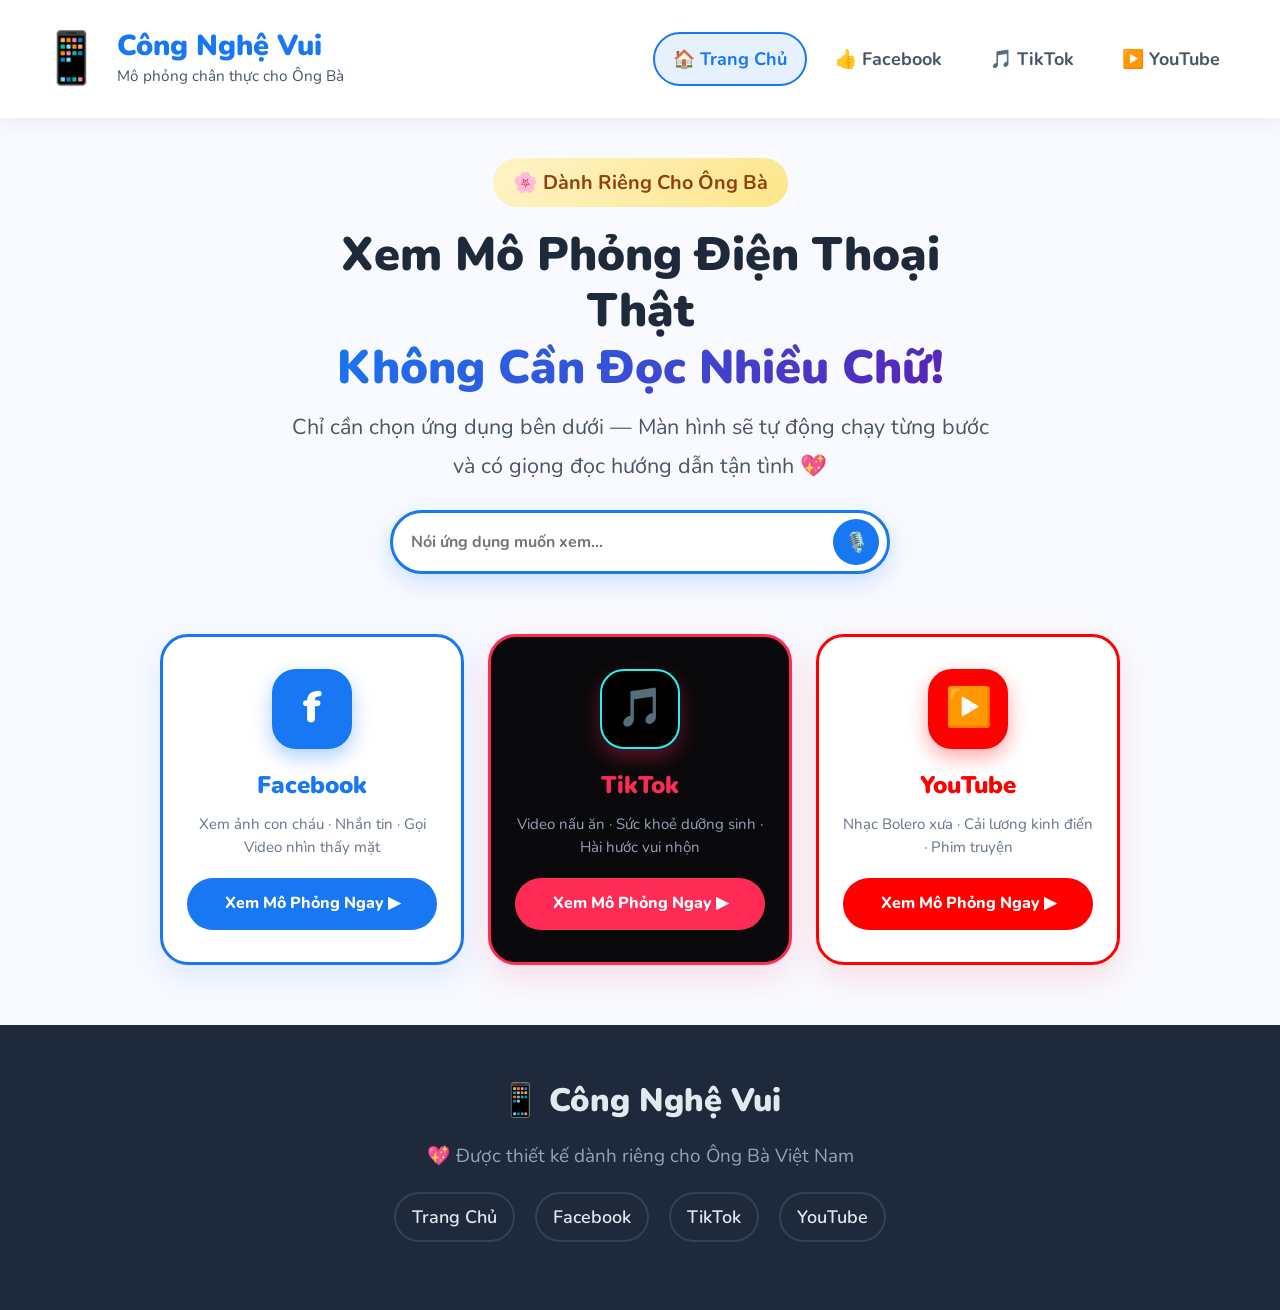
<file: index.html>
<!DOCTYPE html>
<html lang="vi">
<head>
  <meta charset="UTF-8">
  <meta name="viewport" content="width=device-width, initial-scale=1.0, maximum-scale=5.0">
  <meta name="theme-color" content="#1877f2">
  <title>Công Nghệ Vui - Hướng Dẫn Cho Ông Bà</title>
  <link rel="stylesheet" href="css/style.css">
  <link rel="stylesheet" href="css/app-simulation.css">
  <link rel="stylesheet" href="css/mobile.css">
  <link href="https://fonts.googleapis.com/css2?family=Nunito:wght@400;700;800;900&display=swap" rel="stylesheet">
</head>
<body>

<!-- TOP HEADER -->
<header class="main-header">
  <div class="header-inner">
    <div class="logo-area">
      <span class="logo-icon">📱</span>
      <div class="logo-text">
        <h1>Công Nghệ Vui</h1>
        <p>Mô phỏng chân thực cho Ông Bà</p>
      </div>
    </div>
    <nav class="top-nav">
      <a href="index.html" class="nav-link active">🏠 Trang Chủ</a>
      <a href="facebook.html" class="nav-link nav-fb">👍 Facebook</a>
      <a href="tiktok.html" class="nav-link nav-tt">🎵 TikTok</a>
      <a href="youtube.html" class="nav-link nav-yt">▶️ YouTube</a>
    </nav>
  </div>
</header>

<!-- HERO -->
<section class="hero" style="padding: 40px 20px 30px; text-align: center;">
  <div style="max-width: 700px; margin: 0 auto;">
    <div class="hero-badge">🌸 Dành Riêng Cho Ông Bà</div>
    <h2 class="hero-title" style="font-size: 2.6rem; margin-bottom: 12px;">
      Xem Mô Phỏng Điện Thoại Thật<br>
      <span class="highlight">Không Cần Đọc Nhiều Chữ!</span>
    </h2>
    <p class="hero-desc" style="font-size: 1.2rem; margin-bottom: 24px;">
      Chỉ cần chọn ứng dụng bên dưới — Màn hình sẽ tự động chạy từng bước và có giọng đọc hướng dẫn tận tình 💖
    </p>

    <!-- VOICE SEARCH BAR -->
    <div style="max-width: 500px; margin: 0 auto 30px; display: flex; gap: 8px; background: white; border: 3px solid #1877f2; border-radius: 50px; padding: 6px 8px 6px 18px; box-shadow: 0 8px 24px rgba(24,119,242,0.2); align-items: center;">
      <input type="text" id="main-voice-inp" placeholder="Nói ứng dụng muốn xem..." style="flex:1; border:none; outline:none; font-size:16px; font-weight:700; font-family:inherit;">
      <button onclick="Voice.startVoiceSearch(document.getElementById('main-voice-inp'), handleHomeSearch)" style="width:46px; height:46px; border-radius:50%; background:#1877f2; color:white; border:none; font-size:20px; cursor:pointer;" title="Nói vào đây">🎙️</button>
    </div>
  </div>
</section>

<!-- GIANT 3 APP CARDS -->
<section style="max-width: 1000px; margin: 0 auto; padding: 0 20px 60px;">
  <div style="display: grid; grid-template-columns: repeat(auto-fit, minmax(280px, 1fr)); gap: 24px;">

    <!-- 1. FACEBOOK CARD -->
    <a href="facebook.html" style="text-decoration: none; color: inherit;">
      <div style="background: white; border-radius: 28px; padding: 32px 24px; border: 3px solid #1877f2; box-shadow: 0 12px 32px rgba(24,119,242,0.12); text-align: center; transition: all 0.3s; height: 100%; display: flex; flex-direction: column; align-items: center;" onmouseover="this.style.transform='translateY(-8px)'" onmouseout="this.style.transform='translateY(0)'">
        <div style="width: 80px; height: 80px; background: #1877f2; border-radius: 24px; display: flex; align-items: center; justify-content: center; font-size: 44px; color: white; font-weight: 900; margin-bottom: 16px; box-shadow: 0 8px 20px rgba(24,119,242,0.35);">f</div>
        <h3 style="font-size: 24px; font-weight: 900; color: #1877f2; margin-bottom: 8px;">Facebook</h3>
        <p style="font-size: 15px; color: #64748b; margin-bottom: 20px; line-height: 1.5;">Xem ảnh con cháu · Nhắn tin · Gọi Video nhìn thấy mặt</p>
        <div style="margin-top: auto; background: #1877f2; color: white; padding: 12px 28px; border-radius: 50px; font-size: 16px; font-weight: 800; width: 100%;">
          Xem Mô Phỏng Ngay ▶
        </div>
      </div>
    </a>

    <!-- 2. TIKTOK CARD -->
    <a href="tiktok.html" style="text-decoration: none; color: inherit;">
      <div style="background: #09090b; border-radius: 28px; padding: 32px 24px; border: 3px solid #fe2c55; box-shadow: 0 12px 32px rgba(254,44,85,0.15); text-align: center; transition: all 0.3s; height: 100%; display: flex; flex-direction: column; align-items: center; color: white;" onmouseover="this.style.transform='translateY(-8px)'" onmouseout="this.style.transform='translateY(0)'">
        <div style="width: 80px; height: 80px; background: #010101; border-radius: 24px; display: flex; align-items: center; justify-content: center; font-size: 38px; color: #fe2c55; margin-bottom: 16px; box-shadow: 0 8px 20px rgba(254,44,85,0.35); border: 2px solid #25f4ee;">🎵</div>
        <h3 style="font-size: 24px; font-weight: 900; color: #fe2c55; margin-bottom: 8px;">TikTok</h3>
        <p style="font-size: 15px; color: #94a3b8; margin-bottom: 20px; line-height: 1.5;">Video nấu ăn · Sức khoẻ dưỡng sinh · Hài hước vui nhộn</p>
        <div style="margin-top: auto; background: #fe2c55; color: white; padding: 12px 28px; border-radius: 50px; font-size: 16px; font-weight: 800; width: 100%;">
          Xem Mô Phỏng Ngay ▶
        </div>
      </div>
    </a>

    <!-- 3. YOUTUBE CARD -->
    <a href="youtube.html" style="text-decoration: none; color: inherit;">
      <div style="background: white; border-radius: 28px; padding: 32px 24px; border: 3px solid #ff0000; box-shadow: 0 12px 32px rgba(255,0,0,0.12); text-align: center; transition: all 0.3s; height: 100%; display: flex; flex-direction: column; align-items: center;" onmouseover="this.style.transform='translateY(-8px)'" onmouseout="this.style.transform='translateY(0)'">
        <div style="width: 80px; height: 80px; background: #ff0000; border-radius: 24px; display: flex; align-items: center; justify-content: center; font-size: 38px; color: white; margin-bottom: 16px; box-shadow: 0 8px 20px rgba(255,0,0,0.35);">▶️</div>
        <h3 style="font-size: 24px; font-weight: 900; color: #ff0000; margin-bottom: 8px;">YouTube</h3>
        <p style="font-size: 15px; color: #64748b; margin-bottom: 20px; line-height: 1.5;">Nhạc Bolero xưa · Cải lương kinh điển · Phim truyện</p>
        <div style="margin-top: auto; background: #ff0000; color: white; padding: 12px 28px; border-radius: 50px; font-size: 16px; font-weight: 800; width: 100%;">
          Xem Mô Phỏng Ngay ▶
        </div>
      </div>
    </a>

  </div>
</section>

<footer class="main-footer">
  <div class="footer-inner">
    <div class="footer-logo">📱 Công Nghệ Vui</div>
    <p>💖 Được thiết kế dành riêng cho Ông Bà Việt Nam</p>
    <div class="footer-links">
      <a href="index.html">Trang Chủ</a>
      <a href="facebook.html">Facebook</a>
      <a href="tiktok.html">TikTok</a>
      <a href="youtube.html">YouTube</a>
    </div>
  </div>
</footer>

<script src="js/voice.js"></script>
<script src="js/mobile.js"></script>
<script>
function handleHomeSearch(text) {
  if (!text) return;
  const t = text.toLowerCase();
  if (t.includes('facebook') || t.includes('phây')) {
    Voice.speak('Đang mở mô phỏng Facebook cho Ông Bà.');
    window.location.href = 'facebook.html';
  } else if (t.includes('tiktok') || t.includes('tóp tóp')) {
    Voice.speak('Đang mở mô phỏng TikTok cho Ông Bà.');
    window.location.href = 'tiktok.html';
  } else if (t.includes('youtube') || t.includes('du túp')) {
    Voice.speak('Đang mở mô phỏng YouTube cho Ông Bà.');
    window.location.href = 'youtube.html';
  } else {
    Voice.speak('Ông Bà muốn xem Facebook, TikTok hay YouTube? Hãy nói tên ứng dụng nhé!');
  }
}
</script>
</body>
</html>
</file>
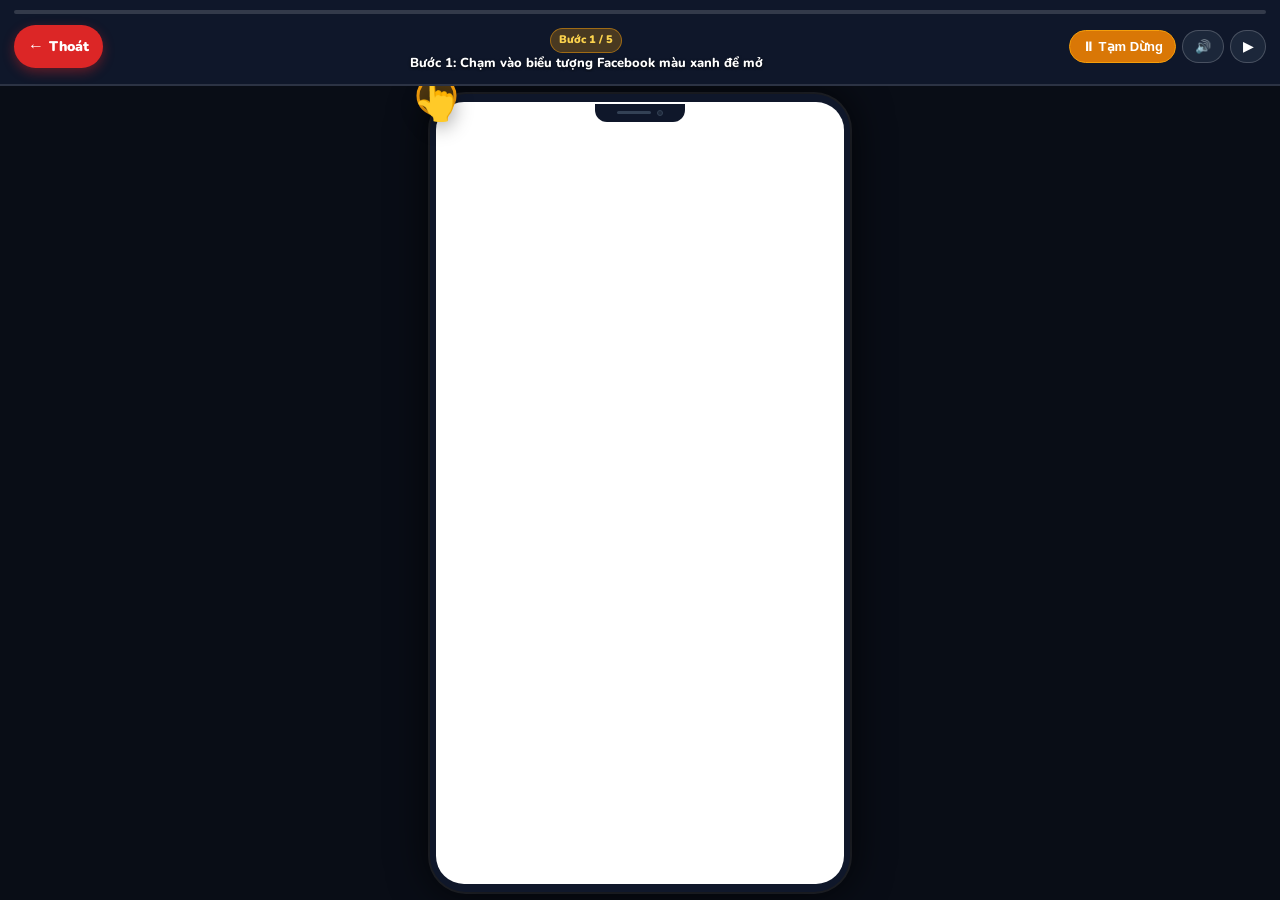
<file: facebook.html>
﻿<!DOCTYPE html>
<html lang="vi">
<head>
  <meta charset="UTF-8">
  <meta name="viewport" content="width=device-width, initial-scale=1.0, maximum-scale=5.0">
  <meta name="theme-color" content="#1877f2">
  <title>Mô Phỏng Facebook - Hướng Dẫn Cho Ông Bà</title>
  <link rel="stylesheet" href="css/style.css">
  <link rel="stylesheet" href="css/app-simulation.css">
  <link href="https://fonts.googleapis.com/css2?family=Nunito:wght@400;700;800;900&display=swap" rel="stylesheet">
</head>
<body class="sim-theater-body">

<div class="sim-theater-container">

  <!-- TOP FLOATING BAR (STORIES / THEATER STYLE) -->
  <div class="sim-top-bar">
    <!-- Progress Bar at very top -->
    <div class="sim-story-progress-bar">
      <div class="sim-story-progress-fill" id="sim-top-progress-fill"></div>
    </div>

    <!-- Main Controls Row -->
    <div class="sim-controls-row">
      <!-- 100% Reliable Exit Link -->
      <a href="index.html" class="sim-btn-exit" onclick="if(window.Voice)Voice.stop();" title="Thoát về Trang Chủ">
        <span class="icon">←</span>
        <span>Thoát</span>
      </a>

      <!-- Step Title & Badge -->
      <div class="sim-title-pill">
        <span class="sim-badge-tag" id="sim-badge">Bước 1 / 5</span>
        <div class="sim-step-caption" id="sim-title">Bước 1: Chạm vào biểu tượng Facebook màu xanh để mở</div>
      </div>

      <!-- Right Actions -->
      <div class="sim-actions-group">
        <button class="sim-act-btn sim-btn-pause" id="sim-btn-play" onclick="sim.togglePlay()">
          <span>⏸ Tạm Dừng</span>
        </button>
        <button class="sim-act-btn" onclick="sim.replayVoice()" title="Nghe lại lời hướng dẫn">
          <span>🔊</span>
        </button>
        <button class="sim-act-btn" onclick="sim.next()" title="Sang bước tiếp theo">
          <span>▶</span>
        </button>
      </div>
    </div>
  </div>

  <!-- MAXIMIZED STAGE -->
  <div class="sim-theater-stage">
    <div class="sim-phone">
      <div class="sim-notch">
        <div class="sim-speaker"></div>
        <div class="sim-camera"></div>
      </div>

      <!-- FINGER POINTER -->
      <div class="sim-finger" id="sim-finger">
        <div class="sim-finger-pulse"></div>
        <div class="sim-finger-hand">👆</div>
      </div>

      <!-- SIMULATED MOBILE SCREEN -->
      <div class="sim-screen" id="sim-screen" title="Chạm vào màn hình để sang bước tiếp theo">
        <!-- RENDERED BY SIMULATOR.JS -->
      </div>
    </div>
  </div>

</div>

<script src="js/voice.js"></script>
<script src="js/simulator.js"></script>
<script>
// REAL FACEBOOK STEPS
const FB_SIMULATION_STEPS = [
  // 1. MỞ APP
  {
    title: 'Bước 1: Tìm biểu tượng Facebook chữ "f" màu xanh trên màn hình rồi nhấn vào để mở',
    voice: 'Bước một: Tìm biểu tượng Facebook chữ f màu xanh trên màn hình điện thoại rồi nhấn vào để mở ứng dụng.',
    finger: { x: 30, y: 35 },
    duration: 5500,
    render: function() {
      return '<div class="sim-status-bar status-dark" style="background:#1e293b">' +
        '<span>09:41</span>' +
        '<div class="sim-status-icons"><span>📶</span><span>🔋 95%</span></div>' +
      '</div>' +
      '<div style="background:linear-gradient(180deg, #1e3a8a, #0f172a); height:100%; padding:30px 18px; display:grid; grid-template-columns:repeat(4,1fr); gap:18px; align-content:start;">' +
        '<div style="display:flex; flex-direction:column; align-items:center; gap:6px; cursor:pointer;" onclick="sim.next()">' +
          '<div style="width:58px; height:58px; background:#1877f2; border-radius:14px; display:flex; align-items:center; justify-content:center; font-size:32px; color:white; font-weight:900; box-shadow:0 8px 16px rgba(24,119,242,0.4);">f</div>' +
          '<span style="color:white; font-size:12px; font-weight:700;">Facebook</span>' +
        '</div>' +
        '<div style="display:flex; flex-direction:column; align-items:center; gap:6px;">' +
          '<div style="width:58px; height:58px; background:#010101; border-radius:14px; display:flex; align-items:center; justify-content:center; font-size:28px; color:#fe2c55;">🎵</div>' +
          '<span style="color:white; font-size:12px;">TikTok</span>' +
        '</div>' +
        '<div style="display:flex; flex-direction:column; align-items:center; gap:6px;">' +
          '<div style="width:58px; height:58px; background:#ff0000; border-radius:14px; display:flex; align-items:center; justify-content:center; font-size:26px; color:white;">▶️</div>' +
          '<span style="color:white; font-size:12px;">YouTube</span>' +
        '</div>' +
        '<div style="display:flex; flex-direction:column; align-items:center; gap:6px;">' +
          '<div style="width:58px; height:58px; background:#22c55e; border-radius:14px; display:flex; align-items:center; justify-content:center; font-size:26px; color:white;">📞</div>' +
          '<span style="color:white; font-size:12px;">Điện thoại</span>' +
        '</div>' +
      '</div>';
    }
  },

  // 2. LƯỚT BẢNG TIN
  {
    title: 'Bước 2: Lướt xem ảnh và bài viết mới của con cháu trên Bảng Tin Facebook',
    voice: 'Bước hai: Khi mở Facebook, màn hình chính là Bảng Tin. Ông Bà vuốt ngón tay lên để xem các hình ảnh con cháu vừa đăng.',
    finger: { x: 50, y: 70 },
    duration: 6000,
    render: function() {
      return '<div class="fb-app-screen">' +
        '<div class="sim-status-bar status-light" style="background:#fff">' +
          '<span>09:41</span>' +
          '<div class="sim-status-icons"><span>📶</span><span>🔋 95%</span></div>' +
        '</div>' +
        '<div class="fb-header">' +
          '<div class="fb-logo">facebook</div>' +
          '<div class="fb-header-actions">' +
            '<div class="fb-circle-btn">🔍</div>' +
            '<div class="fb-circle-btn">💬<span class="fb-badge">1</span></div>' +
          '</div>' +
        '</div>' +
        '<div class="fb-nav-tabs">' +
          '<div class="fb-tab active">🏠</div>' +
          '<div class="fb-tab">📺</div>' +
          '<div class="fb-tab">👥</div>' +
          '<div class="fb-tab">🔔</div>' +
          '<div class="fb-tab">☰</div>' +
        '</div>' +
        '<div class="fb-feed">' +
          '<div class="fb-create-box">' +
            '<div class="fb-avatar">👵</div>' +
            '<div class="fb-input-fake">Bà đang nghĩ gì thế?</div>' +
            '<div class="fb-photo-icon">📷</div>' +
          '</div>' +
          '<div class="fb-post-card">' +
            '<div class="fb-post-header">' +
              '<div class="fb-avatar" style="background:#fed7aa">👧</div>' +
              '<div class="fb-post-user">' +
                '<div class="fb-user-name">Cháu Lan Hương</div>' +
                '<div class="fb-post-meta">Vừa xong · 🌐 Công khai</div>' +
              '</div>' +
            '</div>' +
            '<div class="fb-post-body">' +
              'Cuối tuần cả nhà về quê thăm Ông Bà! Hoa trong vườn nở rực rỡ quá ạ 🌸❤️' +
            '</div>' +
            '<div class="fb-post-media">' +
              '🌸🌺🌻' +
              '<div class="fb-media-caption">Vườn hoa quê nội</div>' +
            '</div>' +
            '<div class="fb-post-stats">' +
              '<div class="fb-stats-likes">' +
                '<div class="fb-like-bubble">👍</div>' +
                '<div class="fb-heart-bubble">❤️</div>' +
                '<span>45</span>' +
              '</div>' +
              '<div>8 bình luận</div>' +
            '</div>' +
            '<div class="fb-post-actions">' +
              '<div class="fb-act-btn">👍 Thích</div>' +
              '<div class="fb-act-btn">💬 Bình luận</div>' +
              '<div class="fb-act-btn">↗️ Chia sẻ</div>' +
            '</div>' +
          '</div>' +
        '</div>' +
      '</div>';
    }
  },

  // 3. THẢ TIM / NHẤN THÍCH
  {
    title: 'Bước 3: Nhấn vào nút "Thích" 👍 để thả tim và khen ngợi bài viết của con cháu',
    voice: 'Bước ba: Nhấn vào chữ Thích có hình bàn tay giơ ngón cái để bày tỏ tình cảm yêu thương với bài viết.',
    finger: { x: 25, y: 92 },
    duration: 5500,
    render: function() {
      return '<div class="fb-app-screen">' +
        '<div class="sim-status-bar status-light" style="background:#fff">' +
          '<span>09:41</span>' +
          '<div class="sim-status-icons"><span>📶</span><span>🔋 95%</span></div>' +
        '</div>' +
        '<div class="fb-header">' +
          '<div class="fb-logo">facebook</div>' +
          '<div class="fb-header-actions">' +
            '<div class="fb-circle-btn">🔍</div>' +
            '<div class="fb-circle-btn">💬<span class="fb-badge">1</span></div>' +
          '</div>' +
        '</div>' +
        '<div class="fb-feed">' +
          '<div class="fb-post-card">' +
            '<div class="fb-post-header">' +
              '<div class="fb-avatar" style="background:#fed7aa">👧</div>' +
              '<div class="fb-post-user">' +
                '<div class="fb-user-name">Cháu Lan Hương</div>' +
                '<div class="fb-post-meta">Vừa xong · 🌐</div>' +
              '</div>' +
            '</div>' +
            '<div class="fb-post-body">' +
              'Cuối tuần cả nhà về quê thăm Ông Bà! 🌸❤️' +
            '</div>' +
            '<div class="fb-post-media">🌸🌺🌻</div>' +
            '<div class="fb-post-stats">' +
              '<div class="fb-stats-likes">' +
                '<div class="fb-like-bubble">👍</div>' +
                '<div class="fb-heart-bubble">❤️</div>' +
                '<span style="font-weight:700; color:#1877f2;">Bạn và 45 người khác</span>' +
              '</div>' +
            '</div>' +
            '<div class="fb-post-actions">' +
              '<div class="fb-act-btn liked" style="color:#1877f2; background:#e7f0fd;">' +
                '<span style="font-size:18px;">💙</span> Đã Thích' +
              '</div>' +
              '<div class="fb-act-btn">💬 Bình luận</div>' +
              '<div class="fb-act-btn">↗️ Chia sẻ</div>' +
            '</div>' +
          '</div>' +
        '</div>' +
      '</div>';
    }
  },

  // 4. VIẾT BÌNH LUẬN
  {
    title: 'Bước 4: Nhấn "Bình luận" để gửi lời nhắn nhủ yêu thương cho con cháu',
    voice: 'Bước bốn: Nhấn vào nút Bình Luận, gõ vài chữ hỏi thăm rồi nhấn nút gửi màu xanh.',
    finger: { x: 50, y: 70 },
    duration: 6000,
    render: function() {
      return '<div class="fb-app-screen">' +
        '<div class="sim-status-bar status-light" style="background:#fff">' +
          '<span>09:41</span>' +
          '<div class="sim-status-icons"><span>📶</span><span>🔋 95%</span></div>' +
        '</div>' +
        '<div class="fb-header">' +
          '<div style="font-size:18px; font-weight:800;">💬 Bình luận bài viết</div>' +
          '<div style="font-size:14px; color:#1877f2; font-weight:700;">Đóng</div>' +
        '</div>' +
        '<div style="flex:1; padding:14px; background:#fff; display:flex; flex-direction:column; gap:12px;">' +
          '<div style="display:flex; gap:10px;">' +
            '<div class="fb-avatar" style="background:#fed7aa">👧</div>' +
            '<div style="background:#f0f2f5; padding:10px 14px; border-radius:18px; flex:1;">' +
              '<strong>Cháu Lan Hương</strong>' +
              '<p style="margin:4px 0 0; font-size:13px;">Cuối tuần con mang quà về cho Bà nhé!</p>' +
            '</div>' +
          '</div>' +
          '<div style="display:flex; gap:10px; animation:fadeIn 0.5s;">' +
            '<div class="fb-avatar">👵</div>' +
            '<div style="background:#e7f0fd; border:2px solid #1877f2; padding:10px 14px; border-radius:18px; flex:1;">' +
              '<strong style="color:#1877f2">Bà Nội (Bạn)</strong>' +
              '<p style="margin:4px 0 0; font-size:14px; font-weight:700; color:#1e293b;">Bà mong các cháu về lắm! Đi đường cẩn thận nhé con ❤️</p>
            </div>' +
          '</div>' +
        '</div>' +
        '<div style="padding:10px 14px; background:#fff; border-top:1px solid #e4e6eb; display:flex; gap:8px;">' +
          '<input type="text" value="Bà mong các cháu về lắm! ❤️" style="flex:1; border:1px solid #1877f2; border-radius:20px; padding:8px 14px; font-size:14px; background:#eff6ff;" readonly>' +
          '<button style="background:#1877f2; color:white; border:none; border-radius:50%; width:36px; height:36px; font-size:14px;">➤</button>' +
        '</div>' +
      '</div>';
    }
  },

  // 5. GỌI VIDEO CALL MESSENGER
  {
    title: 'Bước 5: Nhấn vào biểu tượng tin nhắn 💬 để Gọi Video miễn phí nhìn thấy mặt con cháu',
    voice: 'Bước năm: Nhấn biểu tượng tin nhắn, chọn tên con cháu rồi nhấn biểu tượng máy quay phim để gọi video nhìn thấy mặt trực tiếp.',
    finger: { x: 80, y: 15 },
    duration: 6500,
    render: function() {
      return '<div class="fb-app-screen" style="background:#0f172a;">' +
        '<div class="sim-status-bar status-dark">' +
          '<span>09:41</span>' +
          '<div class="sim-status-icons"><span>📶</span><span>🔋 95%</span></div>' +
        '</div>' +
        '<div style="flex:1; display:flex; flex-direction:column; align-items:center; justify-content:space-around; padding:20px; color:white; text-align:center;">' +
          '<div style="display:flex; justify-content:space-between; width:100%; align-items:center;">' +
            '<span>📹 Cuộc gọi Messenger</span>' +
            '<span style="background:#22c55e; padding:4px 10px; border-radius:20px; font-size:12px;">Đang kết nối...</span>' +
          '</div>' +
          '<div style="display:flex; flex-direction:column; align-items:center; gap:12px;">' +
            '<div style="width:110px; height:110px; border-radius:50%; background:#fed7aa; display:flex; align-items:center; justify-content:center; font-size:56px; border:4px solid #22c55e; box-shadow:0 0 30px rgba(34,197,94,0.6);">' +
              '👧' +
            '</div>' +
            '<h3 style="font-size:20px; font-weight:900; margin:0;">Cháu Lan Hương</h3>' +
            '<p style="color:#94a3b8; font-size:14px; margin:0;">00:28 · Hình ảnh sắc nét</p>' +
          '</div>' +
          '<div style="display:flex; gap:20px; align-items:center;">' +
            '<div style="width:52px; height:52px; border-radius:50%; background:#334155; display:flex; align-items:center; justify-content:center; font-size:20px;">🎤</div>' +
            '<div style="width:68px; height:68px; border-radius:50%; background:#ef4444; display:flex; align-items:center; justify-content:center; font-size:28px; cursor:pointer;" onclick="sim.showStep(0)">📞</div>' +
            '<div style="width:52px; height:52px; border-radius:50%; background:#334155; display:flex; align-items:center; justify-content:center; font-size:20px;">🔄</div>' +
          '</div>' +
        '</div>' +
      '</div>';
    }
  }
];

// AUTO START ON LOAD
let sim;
document.addEventListener('DOMContentLoaded', function() {
  sim = new AppSimulator({
    screenId: 'sim-screen',
    steps: FB_SIMULATION_STEPS,
    defaultDuration: 5500,
    autoStart: true
  });
});
</script>
</body>
</html>
</file>
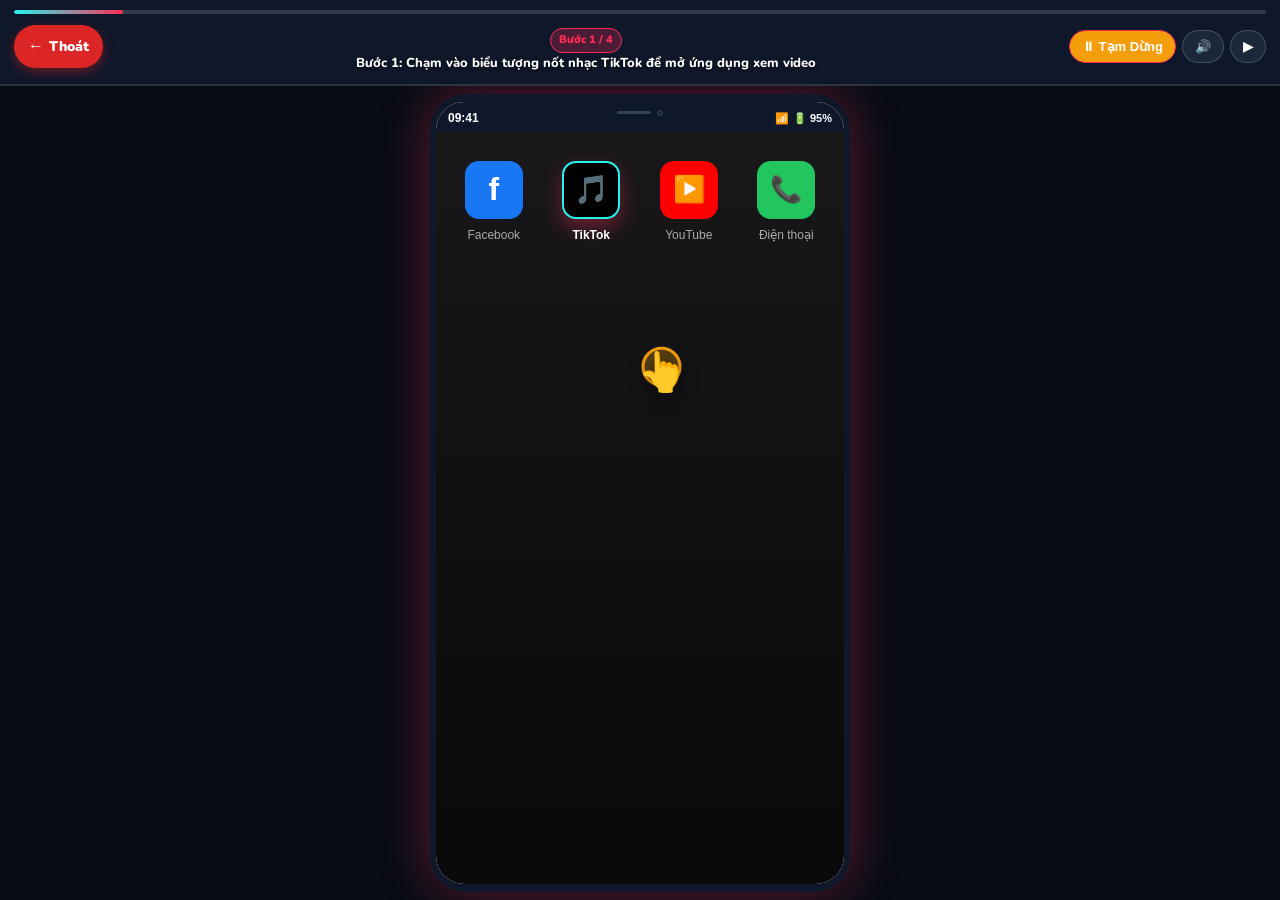
<file: tiktok.html>
﻿<!DOCTYPE html>
<html lang="vi">
<head>
  <meta charset="UTF-8">
  <meta name="viewport" content="width=device-width, initial-scale=1.0, maximum-scale=5.0">
  <meta name="theme-color" content="#fe2c55">
  <title>Mô Phỏng TikTok - Hướng Dẫn Cho Ông Bà</title>
  <link rel="stylesheet" href="css/style.css">
  <link rel="stylesheet" href="css/app-simulation.css">
  <link href="https://fonts.googleapis.com/css2?family=Nunito:wght@400;700;800;900&display=swap" rel="stylesheet">
</head>
<body class="sim-theater-body">

<div class="sim-theater-container">

  <!-- TOP FLOATING BAR (STORIES / THEATER STYLE) -->
  <div class="sim-top-bar">
    <!-- Progress Bar at very top -->
    <div class="sim-story-progress-bar">
      <div class="sim-story-progress-fill" id="sim-top-progress-fill" style="background:linear-gradient(90deg, #25f4ee, #fe2c55);"></div>
    </div>

    <!-- Main Controls Row -->
    <div class="sim-controls-row">
      <!-- 100% Reliable Exit Link -->
      <a href="index.html" class="sim-btn-exit" onclick="if(window.Voice)Voice.stop();" title="Thoát về Trang Chủ">
        <span class="icon">←</span>
        <span>Thoát</span>
      </a>

      <!-- Step Title & Badge -->
      <div class="sim-title-pill">
        <span class="sim-badge-tag" id="sim-badge" style="background:rgba(254,44,85,0.25); color:#fe2c55; border-color:#fe2c55;">Bước 1 / 4</span>
        <div class="sim-step-caption" id="sim-title">Bước 1: Chạm vào biểu tượng TikTok nốt nhạc để mở</div>
      </div>

      <!-- Right Actions -->
      <div class="sim-actions-group">
        <button class="sim-act-btn sim-btn-pause" id="sim-btn-play" style="background:#fe2c55; border-color:#fe2c55; color:white;" onclick="sim.togglePlay()">
          <span>⏸ Tạm Dừng</span>
        </button>
        <button class="sim-act-btn" onclick="sim.replayVoice()" title="Nghe lại lời hướng dẫn">
          <span>🔊</span>
        </button>
        <button class="sim-act-btn" onclick="sim.next()" title="Sang bước tiếp theo">
          <span>▶</span>
        </button>
      </div>
    </div>
  </div>

  <!-- MAXIMIZED STAGE -->
  <div class="sim-theater-stage">
    <div class="sim-phone" style="box-shadow: 0 0 50px rgba(254, 44, 85, 0.35);">
      <div class="sim-notch">
        <div class="sim-speaker"></div>
        <div class="sim-camera"></div>
      </div>

      <!-- FINGER POINTER -->
      <div class="sim-finger" id="sim-finger">
        <div class="sim-finger-pulse"></div>
        <div class="sim-finger-hand">👆</div>
      </div>

      <!-- SIMULATED MOBILE SCREEN -->
      <div class="sim-screen" id="sim-screen" title="Chạm vào màn hình để sang bước tiếp theo">
        <!-- RENDERED BY SIMULATOR.JS -->
      </div>
    </div>
  </div>

</div>

<script src="js/voice.js"></script>
<script src="js/simulator.js"></script>
<script>
// REAL TIKTOK STEPS
const TT_SIMULATION_STEPS = [
  // 1. MỞ APP TIKTOK
  {
    title: 'Bước 1: Chạm vào biểu tượng nốt nhạc TikTok để mở ứng dụng xem video',
    voice: 'Bước một: Chạm vào biểu tượng nốt nhạc TikTok trên màn hình để mở ứng dụng xem video ngắn vui nhộn.',
    finger: { x: 55, y: 35 },
    duration: 5500,
    render: function() {
      return '<div class="sim-status-bar status-dark" style="background:#0f172a">' +
        '<span>09:41</span>' +
        '<div class="sim-status-icons"><span>📶</span><span>🔋 95%</span></div>' +
      '</div>' +
      '<div style="background:linear-gradient(180deg, #18181b, #09090b); height:100%; padding:30px 18px; display:grid; grid-template-columns:repeat(4,1fr); gap:18px; align-content:start;">' +
        '<div style="display:flex; flex-direction:column; align-items:center; gap:6px;">' +
          '<div style="width:58px; height:58px; background:#1877f2; border-radius:14px; display:flex; align-items:center; justify-content:center; font-size:32px; color:white; font-weight:900;">f</div>' +
          '<span style="color:#aaa; font-size:12px;">Facebook</span>' +
        '</div>' +
        '<div style="display:flex; flex-direction:column; align-items:center; gap:6px; cursor:pointer;" onclick="sim.next()">' +
          '<div style="width:58px; height:58px; background:#010101; border-radius:14px; display:flex; align-items:center; justify-content:center; font-size:28px; color:#fe2c55; box-shadow:0 8px 20px rgba(254,44,85,0.4); border:2px solid #25f4ee;">🎵</div>' +
          '<span style="color:white; font-size:12px; font-weight:700;">TikTok</span>' +
        '</div>' +
        '<div style="display:flex; flex-direction:column; align-items:center; gap:6px;">' +
          '<div style="width:58px; height:58px; background:#ff0000; border-radius:14px; display:flex; align-items:center; justify-content:center; font-size:26px; color:white;">▶️</div>' +
          '<span style="color:#aaa; font-size:12px;">YouTube</span>' +
        '</div>' +
        '<div style="display:flex; flex-direction:column; align-items:center; gap:6px;">' +
          '<div style="width:58px; height:58px; background:#22c55e; border-radius:14px; display:flex; align-items:center; justify-content:center; font-size:26px; color:white;">📞</div>' +
          '<span style="color:#aaa; font-size:12px;">Điện thoại</span>' +
        '</div>' +
      '</div>';
    }
  },

  // 2. VUỐT LÊN XEM VIDEO
  {
    title: 'Bước 2: Chỉ cần vuốt ngón tay từ dưới lên trên để chuyển sang video tiếp theo',
    voice: 'Bước hai: Khi video đang phát, Ông Bà chỉ cần đặt ngón tay vào màn hình rồi vuốt nhẹ lên trên để xem video mới.',
    finger: { x: 50, y: 70 },
    duration: 6000,
    render: function() {
      return '<div class="tt-app-screen">' +
        '<div class="sim-status-bar status-dark">' +
          '<span>09:41</span>' +
          '<div class="sim-status-icons"><span>📶</span><span>🔋 95%</span></div>' +
        '</div>' +
        '<div class="tt-top-nav">' +
          '<span class="tt-tab-item">Đang Follow</span>' +
          '<span class="tt-tab-item active">Dành cho bạn</span>' +
          '<span class="tt-search-icon">🔍</span>' +
        '</div>' +
        '<div class="tt-viewport" style="background:linear-gradient(180deg, #1e3a8a, #065f46);">' +
          '<div class="tt-video-slide">' +
            '<div class="tt-vid-main-icon">🍲</div>' +
            '<div style="font-size:18px; font-weight:800; margin-top:12px;">Canh Chua Cá Lóc Nam Bộ</div>' +
          '</div>' +
          '<div class="tt-sidebar">' +
            '<div class="tt-avatar-box">👨‍🍳<div class="tt-plus-badge">+</div></div>' +
            '<div class="tt-btn-action"><span class="tt-action-icon">🤍</span><span class="tt-action-num">125.4K</span></div>' +
            '<div class="tt-btn-action"><span class="tt-action-icon">💬</span><span class="tt-action-num">2.1K</span></div>' +
            '<div class="tt-btn-action"><span class="tt-action-icon">⭐</span><span class="tt-action-num">850</span></div>' +
            '<div class="tt-btn-action"><span class="tt-action-icon">↗️</span><span class="tt-action-num">1.4K</span></div>' +
            '<div class="tt-disc">🎵</div>' +
          '</div>' +
          '<div class="tt-bottom-info">' +
            '<div class="tt-author-name">@bep_nha_viet · Theo dõi</div>' +
            '<div class="tt-caption">Bí quyết nấu canh chua cá lóc miền Tây chuẩn vị thơm ngon đậm đà 🍲 #nauan #monngon</div>' +
            '<div class="tt-music">♫ Âm thanh gốc - Bếp Nhà Việt</div>' +
          '</div>' +
        '</div>' +
        '<div class="tt-bottom-bar">' +
          '<div class="tt-bar-item active"><span>🏠</span><span>Trang chủ</span></div>' +
          '<div class="tt-bar-item"><span>👥</span><span>Bạn bè</span></div>' +
          '<div class="tt-create-btn">+</div>' +
          '<div class="tt-bar-item"><span>📥</span><span>Hộp thư</span></div>' +
          '<div class="tt-bar-item"><span>👤</span><span>Hồ sơ</span></div>' +
        '</div>' +
      '</div>';
    }
  },

  // 3. THẢ TIM YÊU THÍCH
  {
    title: 'Bước 3: Chạm vào Trái Tim ❤️ bên phải (hoặc gõ nhanh 2 lần) để Thả Tim cho video',
    voice: 'Bước ba: Chạm vào hình trái tim bên phải màn hình để thả tim và khen ngợi video bổ ích.',
    finger: { x: 90, y: 55 },
    duration: 5500,
    render: function() {
      return '<div class="tt-app-screen">' +
        '<div class="sim-status-bar status-dark">' +
          '<span>09:41</span>' +
          '<div class="sim-status-icons"><span>📶</span><span>🔋 95%</span></div>' +
        '</div>' +
        '<div class="tt-top-nav">' +
          '<span class="tt-tab-item">Đang Follow</span>' +
          '<span class="tt-tab-item active">Dành cho bạn</span>' +
          '<span class="tt-search-icon">🔍</span>' +
        '</div>' +
        '<div class="tt-viewport" style="background:linear-gradient(180deg, #1e3a8a, #065f46);">' +
          '<div class="tt-video-slide">' +
            '<div class="tt-vid-main-icon">🍲</div>' +
            '<div style="font-size:18px; font-weight:800; margin-top:12px;">Canh Chua Cá Lóc Nam Bộ</div>' +
          '</div>' +
          '<div class="tt-sidebar">' +
            '<div class="tt-avatar-box">👨‍🍳</div>' +
            '<div class="tt-btn-action">' +
              '<span class="tt-action-icon" style="color:#fe2c55; font-size:34px;">❤️</span>' +
              '<span class="tt-action-num" style="color:#fe2c55; font-weight:900;">125.5K</span>' +
            '</div>' +
            '<div class="tt-btn-action"><span class="tt-action-icon">💬</span><span class="tt-action-num">2.1K</span></div>' +
            '<div class="tt-btn-action"><span class="tt-action-icon">⭐</span><span class="tt-action-num">850</span></div>' +
            '<div class="tt-btn-action"><span class="tt-action-icon">↗️</span><span class="tt-action-num">1.4K</span></div>' +
            '<div class="tt-disc">🎵</div>' +
          '</div>' +
          '<div class="tt-bottom-info">' +
            '<div class="tt-author-name">@bep_nha_viet</div>' +
            '<div class="tt-caption">Bí quyết nấu canh chua cá lóc miền Tây chuẩn vị thơm ngon 🍲</div>' +
          '</div>' +
        '</div>' +
        '<div class="tt-bottom-bar">' +
          '<div class="tt-bar-item active"><span>🏠</span><span>Trang chủ</span></div>' +
          '<div class="tt-bar-item"><span>👥</span><span>Bạn bè</span></div>' +
          '<div class="tt-create-btn">+</div>' +
          '<div class="tt-bar-item"><span>📥</span><span>Hộp thư</span></div>' +
          '<div class="tt-bar-item"><span>👤</span><span>Hồ sơ</span></div>' +
        '</div>' +
      '</div>';
    }
  },

  // 4. TÌM VIDEO BẰNG GIỌNG NÓI
  {
    title: 'Bước 4: Nhấn Kính Lúp 🔍 và nói vào Micro để tìm video dưỡng sinh, nấu ăn, ca nhạc',
    voice: 'Bước bốn: Nhấn vào biểu tượng kính lúp ở góc trên, nhấn vào micro rồi nói to điều muốn xem.',
    finger: { x: 88, y: 6 },
    duration: 6000,
    render: function() {
      return '<div class="tt-app-screen" style="background:#18181b;">' +
        '<div class="sim-status-bar status-dark">' +
          '<span>09:41</span>' +
          '<div class="sim-status-icons"><span>📶</span><span>🔋 95%</span></div>' +
        '</div>' +
        '<div style="padding:10px 14px; display:flex; gap:10px; align-items:center;">' +
          '<span style="font-size:18px;">←</span>' +
          '<div style="flex:1; background:#27272a; border-radius:20px; padding:8px 14px; display:flex; align-items:center; gap:8px; border:2px solid #fe2c55;">' +
            '<span>🔍</span>' +
            '<span style="color:#fff; font-size:14px; font-weight:700;">Tập dưỡng sinh sáng</span>' +
            '<span style="margin-left:auto; background:#fe2c55; color:white; border-radius:50%; width:26px; height:26px; display:flex; align-items:center; justify-content:center; font-size:13px;">🎙️</span>' +
          '</div>' +
        '</div>' +
        '<div style="flex:1; padding:14px; overflow-y:auto; display:flex; flex-direction:column; gap:12px;">' +
          '<div style="font-size:13px; color:#aaa; font-weight:700;">KẾT QUẢ TÌM KIẾM</div>' +
          '<div style="display:flex; gap:10px; background:#27272a; border-radius:12px; padding:10px; align-items:center;">' +
            '<div style="width:70px; height:90px; background:linear-gradient(135deg,#059669,#10b981); border-radius:8px; display:flex; align-items:center; justify-content:center; font-size:32px;">🧘</div>' +
            '<div style="flex:1;">' +
              '<div style="font-weight:800; font-size:14px; margin-bottom:4px;">10 Phút Dưỡng Sinh Khớp Khỏe</div>' +
              '<div style="font-size:12px; color:#aaa;">@suckhoeviet · 1.5M xem</div>' +
            '</div>' +
          '</div>' +
          '<div style="display:flex; gap:10px; background:#27272a; border-radius:12px; padding:10px; align-items:center;">' +
            '<div style="width:70px; height:90px; background:linear-gradient(135deg,#d97706,#f59e0b); border-radius:8px; display:flex; align-items:center; justify-content:center; font-size:32px;">🌿</div>' +
            '<div style="flex:1;">' +
              '<div style="font-weight:800; font-size:14px; margin-bottom:4px;">Bài Tập Đi Bộ Nhẹ Nhàng Tại Nhà</div>' +
              '<div style="font-size:12px; color:#aaa;">@songkhoe · 850K xem</div>' +
            '</div>' +
          '</div>' +
        '</div>' +
      '</div>';
    }
  }
];

// AUTO START ON LOAD
let sim;
document.addEventListener('DOMContentLoaded', function() {
  sim = new AppSimulator({
    screenId: 'sim-screen',
    steps: TT_SIMULATION_STEPS,
    defaultDuration: 5500,
    autoStart: true
  });
});
</script>
</body>
</html>
</file>
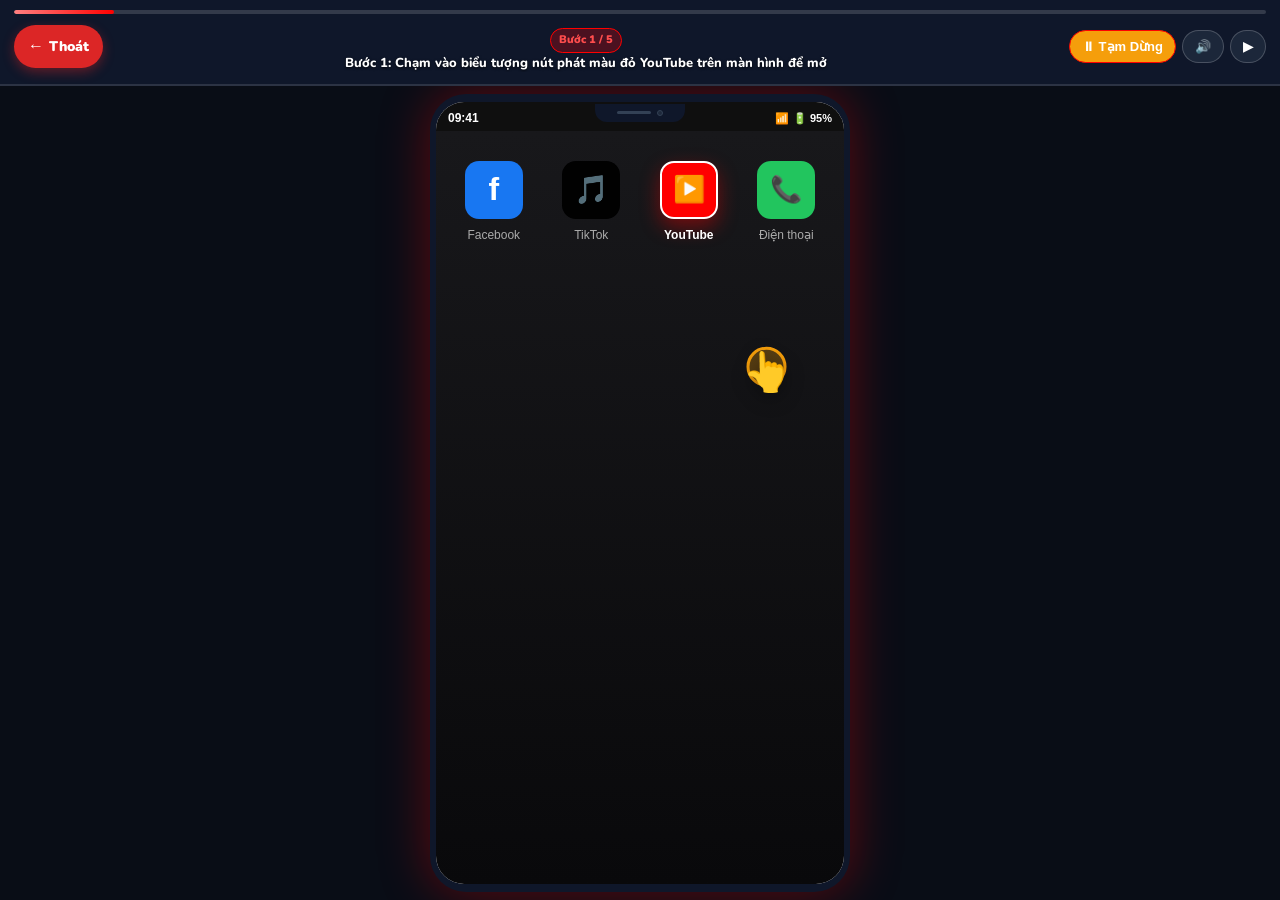
<file: youtube.html>
﻿<!DOCTYPE html>
<html lang="vi">
<head>
  <meta charset="UTF-8">
  <meta name="viewport" content="width=device-width, initial-scale=1.0, maximum-scale=5.0">
  <meta name="theme-color" content="#ff0000">
  <title>Mô Phỏng YouTube - Hướng Dẫn Cho Ông Bà</title>
  <link rel="stylesheet" href="css/style.css">
  <link rel="stylesheet" href="css/app-simulation.css">
  <link href="https://fonts.googleapis.com/css2?family=Nunito:wght@400;700;800;900&display=swap" rel="stylesheet">
</head>
<body class="sim-theater-body">

<div class="sim-theater-container">

  <!-- TOP FLOATING BAR (STORIES / THEATER STYLE) -->
  <div class="sim-top-bar">
    <!-- Progress Bar at very top -->
    <div class="sim-story-progress-bar">
      <div class="sim-story-progress-fill" id="sim-top-progress-fill" style="background:linear-gradient(90deg, #ff8080, #ff0000);"></div>
    </div>

    <!-- Main Controls Row -->
    <div class="sim-controls-row">
      <!-- 100% Reliable Exit Link -->
      <a href="index.html" class="sim-btn-exit" onclick="if(window.Voice)Voice.stop();" title="Thoát về Trang Chủ">
        <span class="icon">←</span>
        <span>Thoát</span>
      </a>

      <!-- Step Title & Badge -->
      <div class="sim-title-pill">
        <span class="sim-badge-tag" id="sim-badge" style="background:rgba(255,0,0,0.25); color:#ff4d4d; border-color:#ff0000;">Bước 1 / 5</span>
        <div class="sim-step-caption" id="sim-title">Bước 1: Chạm vào biểu tượng YouTube nút phát màu đỏ để mở</div>
      </div>

      <!-- Right Actions -->
      <div class="sim-actions-group">
        <button class="sim-act-btn sim-btn-pause" id="sim-btn-play" style="background:#ff0000; border-color:#ff0000; color:white;" onclick="sim.togglePlay()">
          <span>⏸ Tạm Dừng</span>
        </button>
        <button class="sim-act-btn" onclick="sim.replayVoice()" title="Nghe lại lời hướng dẫn">
          <span>🔊</span>
        </button>
        <button class="sim-act-btn" onclick="sim.next()" title="Sang bước tiếp theo">
          <span>▶</span>
        </button>
      </div>
    </div>
  </div>

  <!-- MAXIMIZED STAGE -->
  <div class="sim-theater-stage">
    <div class="sim-phone" style="box-shadow: 0 0 50px rgba(255, 0, 0, 0.35);">
      <div class="sim-notch">
        <div class="sim-speaker"></div>
        <div class="sim-camera"></div>
      </div>

      <!-- FINGER POINTER -->
      <div class="sim-finger" id="sim-finger">
        <div class="sim-finger-pulse"></div>
        <div class="sim-finger-hand">👆</div>
      </div>

      <!-- SIMULATED MOBILE SCREEN -->
      <div class="sim-screen" id="sim-screen" title="Chạm vào màn hình để sang bước tiếp theo">
        <!-- RENDERED BY SIMULATOR.JS -->
      </div>
    </div>
  </div>

</div>

<script src="js/voice.js"></script>
<script src="js/simulator.js"></script>
<script>
// REAL YOUTUBE STEPS
const YT_SIMULATION_STEPS = [
  // 1. MỞ APP YOUTUBE
  {
    title: 'Bước 1: Chạm vào biểu tượng nút phát màu đỏ YouTube trên màn hình để mở',
    voice: 'Bước một: Chạm vào biểu tượng YouTube nút phát màu đỏ trên màn hình điện thoại để mở ứng dụng xem phim và nghe nhạc.',
    finger: { x: 80, y: 35 },
    duration: 5500,
    render: function() {
      return '<div class="sim-status-bar status-dark" style="background:#0f0f0f">' +
        '<span>09:41</span>' +
        '<div class="sim-status-icons"><span>📶</span><span>🔋 95%</span></div>' +
      '</div>' +
      '<div style="background:linear-gradient(180deg, #18181b, #09090b); height:100%; padding:30px 18px; display:grid; grid-template-columns:repeat(4,1fr); gap:18px; align-content:start;">' +
        '<div style="display:flex; flex-direction:column; align-items:center; gap:6px;">' +
          '<div style="width:58px; height:58px; background:#1877f2; border-radius:14px; display:flex; align-items:center; justify-content:center; font-size:32px; color:white; font-weight:900;">f</div>' +
          '<span style="color:#aaa; font-size:12px;">Facebook</span>' +
        '</div>' +
        '<div style="display:flex; flex-direction:column; align-items:center; gap:6px;">' +
          '<div style="width:58px; height:58px; background:#010101; border-radius:14px; display:flex; align-items:center; justify-content:center; font-size:28px; color:#fe2c55;">🎵</div>' +
          '<span style="color:#aaa; font-size:12px;">TikTok</span>' +
        '</div>' +
        '<div style="display:flex; flex-direction:column; align-items:center; gap:6px; cursor:pointer;" onclick="sim.next()">' +
          '<div style="width:58px; height:58px; background:#ff0000; border-radius:14px; display:flex; align-items:center; justify-content:center; font-size:26px; color:white; box-shadow:0 8px 20px rgba(255,0,0,0.4); border:2px solid #fff;">▶️</div>' +
          '<span style="color:white; font-size:12px; font-weight:700;">YouTube</span>' +
        '</div>' +
        '<div style="display:flex; flex-direction:column; align-items:center; gap:6px;">' +
          '<div style="width:58px; height:58px; background:#22c55e; border-radius:14px; display:flex; align-items:center; justify-content:center; font-size:26px; color:white;">📞</div>' +
          '<span style="color:#aaa; font-size:12px;">Điện thoại</span>' +
        '</div>' +
      '</div>';
    }
  },

  // 2. TÌM KIẾM BẰNG GIỌNG NÓI
  {
    title: 'Bước 2: Chạm vào Kính Lúp 🔍 và Micro 🎙️ để nói tên bài hát hoặc vở cải lương muốn xem',
    voice: 'Bước hai: Nhấn vào biểu tượng kính lúp ở trên cùng, sau đó nhấn vào chiếc micro rồi nói to tên bài hát muốn nghe.',
    finger: { x: 78, y: 5 },
    duration: 6000,
    render: function() {
      return '<div class="yt-app-screen">' +
        '<div class="sim-status-bar status-dark">' +
          '<span>09:41</span>' +
          '<div class="sim-status-icons"><span>📶</span><span>🔋 95%</span></div>' +
        '</div>' +
        '<div class="yt-header">' +
          '<div class="yt-logo-box">' +
            '<div class="yt-play-icon-logo">▶</div>' +
            '<span class="yt-logo-text">YouTube</span>' +
          '</div>' +
          '<div class="yt-header-tools">' +
            '<span>📺</span>' +
            '<span>🔔</span>' +
            '<span style="color:#ff0000; font-weight:900;">🔍</span>' +
            '<span>👤</span>' +
          '</div>' +
        '</div>' +
        '<div class="yt-pills-row">' +
          '<div class="yt-pill active">Tất cả</div>' +
          '<div class="yt-pill">Bolero xưa</div>' +
          '<div class="yt-pill">Cải lương</div>' +
          '<div class="yt-pill">Nấu ăn</div>' +
        '</div>' +
        '<div style="margin:16px 14px; background:#212121; border-radius:16px; padding:20px; text-align:center; border:2px solid #ff0000;">' +
          '<div style="font-size:13px; color:#aaa; margin-bottom:8px;">Đang lắng nghe giọng nói của bạn...</div>' +
          '<div style="width:64px; height:64px; background:#ff0000; border-radius:50%; margin:0 auto 12px; display:flex; align-items:center; justify-content:center; font-size:32px;">' +
            '🎙️' +
          '</div>' +
          '<div style="font-size:17px; font-weight:800; color:#fff;">"Tuyển tập Nhạc Vàng Bolero xưa"</div>' +
        '</div>' +
        '<div class="yt-bottom-nav" style="margin-top:auto;">' +
          '<div class="yt-nav-item active"><span>🏠</span><span>Trang chủ</span></div>' +
          '<div class="yt-nav-item"><span>⚡</span><span>Shorts</span></div>' +
          '<div class="yt-nav-item" style="font-size:24px;">⊕</div>' +
          '<div class="yt-nav-item"><span>📑</span><span>Kênh đăng ký</span></div>' +
          '<div class="yt-nav-item"><span>👤</span><span>Bạn</span></div>' +
        '</div>' +
      '</div>';
    }
  },

  // 3. XEM VIDEO & TẠM DỪNG
  {
    title: 'Bước 3: Video tự phát mượt mà — Chạm vào giữa màn hình để Tạm Dừng hoặc Phát Tiếp',
    voice: 'Bước ba: Video sẽ tự động phát. Khi muốn tạm dừng để nghe điện thoại hoặc làm việc nhà, Ông Bà chạm một lần vào giữa màn hình.',
    finger: { x: 50, y: 22 },
    duration: 6000,
    render: function() {
      return '<div class="yt-app-screen">' +
        '<div class="sim-status-bar status-dark">' +
          '<span>09:41</span>' +
          '<div class="sim-status-icons"><span>📶</span><span>🔋 95%</span></div>' +
        '</div>' +
        '<div class="yt-player-box">' +
          '<div class="yt-vid-cover">' +
            '🎵' +
            '<div class="yt-play-center-btn">⏸</div>' +
            '<div class="yt-progress-container">' +
              '<div class="yt-progress-fill">' +
                '<div class="yt-progress-scrubber"></div>' +
              '</div>' +
            '</div>' +
          '</div>' +
        '</div>' +
        '<div class="yt-content-scroll">' +
          '<div class="yt-video-title">Tuyển Tập Nhạc Vàng Bolero Chọn Lọc Hay Nhất 2025 - Giúp Ngủ Ngon</div>' +
          '<div class="yt-video-meta">1.5 Tr lượt xem · 3 ngày trước</div>' +
          '<div class="yt-channel-row">' +
            '<div class="yt-ch-left">' +
              '<div class="yt-ch-avatar">📻</div>' +
              '<div class="yt-ch-info">' +
                '<strong>Nhạc Vàng Quê Hương</strong>' +
                '<span>1.2 Tr người đăng ký</span>' +
              '</div>' +
            '</div>' +
            '<button class="yt-sub-btn">ĐĂNG KÝ</button>' +
          '</div>' +
          '<div class="yt-actions-scroll">' +
            '<div class="yt-action-pill">👍 85K</div>' +
            '<div class="yt-action-pill">👎</div>' +
            '<div class="yt-action-pill">↗️ Chia sẻ</div>' +
            '<div class="yt-action-pill">⬇️ Tải xuống</div>' +
            '<div class="yt-action-pill">💾 Lưu</div>' +
          '</div>' +
        '</div>' +
        '<div class="yt-bottom-nav">' +
          '<div class="yt-nav-item active"><span>🏠</span><span>Trang chủ</span></div>' +
          '<div class="yt-nav-item"><span>⚡</span><span>Shorts</span></div>' +
          '<div class="yt-nav-item" style="font-size:24px;">⊕</div>' +
          '<div class="yt-nav-item"><span>📑</span><span>Kênh đăng ký</span></div>' +
          '<div class="yt-nav-item"><span>👤</span><span>Bạn</span></div>' +
        '</div>' +
      '</div>';
    }
  },

  // 4. ĐĂNG KÝ KÊNH
  {
    title: 'Bước 4: Nhấn nút "ĐĂNG KÝ" để lưu kênh hay — Mỗi khi có bài mới YouTube sẽ thông báo',
    voice: 'Bước bốn: Nhấn vào nút Đăng Ký màu trắng bên dưới video để theo dõi kênh hay này.',
    finger: { x: 80, y: 44 },
    duration: 5500,
    render: function() {
      return '<div class="yt-app-screen">' +
        '<div class="sim-status-bar status-dark">' +
          '<span>09:41</span>' +
          '<div class="sim-status-icons"><span>📶</span><span>🔋 95%</span></div>' +
        '</div>' +
        '<div class="yt-player-box">' +
          '<div class="yt-vid-cover">' +
            '🎵' +
            '<div class="yt-play-center-btn">▶</div>' +
            '<div class="yt-progress-container"><div class="yt-progress-fill" style="width:60%"></div></div>' +
          '</div>' +
        '</div>' +
        '<div class="yt-content-scroll">' +
          '<div class="yt-video-title">Tuyển Tập Nhạc Vàng Bolero Chọn Lọc Hay Nhất 2025</div>' +
          '<div class="yt-video-meta">1.5 Tr lượt xem</div>' +
          '<div class="yt-channel-row">' +
            '<div class="yt-ch-left">' +
              '<div class="yt-ch-avatar">📻</div>' +
              '<div class="yt-ch-info">' +
                '<strong>Nhạc Vàng Quê Hương</strong>' +
                '<span>1.2 Tr người đăng ký</span>' +
              '</div>' +
            '</div>' +
            '<button class="yt-sub-btn subscribed">✓ Đã Đăng Ký 🔔</button>' +
          '</div>' +
          '<div class="yt-actions-scroll">' +
            '<div class="yt-action-pill" style="color:#3ea6ff">👍 Đã thích</div>' +
            '<div class="yt-action-pill">↗️ Chia sẻ</div>' +
            '<div class="yt-action-pill">💾 Đã lưu</div>' +
          '</div>' +
        '</div>' +
        '<div class="yt-bottom-nav">' +
          '<div class="yt-nav-item active"><span>🏠</span><span>Trang chủ</span></div>' +
          '<div class="yt-nav-item"><span>⚡</span><span>Shorts</span></div>' +
          '<div class="yt-nav-item" style="font-size:24px;">⊕</div>' +
          '<div class="yt-nav-item"><span>📑</span><span>Kênh đăng ký</span></div>' +
          '<div class="yt-nav-item"><span>👤</span><span>Bạn</span></div>' +
        '</div>' +
      '</div>';
    }
  },

  // 5. TOÀN MÀN HÌNH
  {
    title: 'Bước 5: Xoay ngang điện thoại để xem video to toàn màn hình cực nét và rõ ràng',
    voice: 'Bước năm: Ông Bà chỉ việc xoay ngang chiếc điện thoại ra là video tự động phóng to khắp toàn màn hình để xem thật đã mắt.',
    finger: { x: 92, y: 32 },
    duration: 6000,
    render: function() {
      return '<div class="yt-app-screen" style="background:#000; justify-content:center; align-items:center;">' +
        '<div style="width:100%; height:100%; display:flex; flex-direction:column; justify-content:center; align-items:center; background:linear-gradient(135deg,#1e3a8a,#0f172a); position:relative;">' +
          '<div style="font-size:72px; margin-bottom:12px;">🎭</div>' +
          '<div style="font-size:18px; font-weight:800; color:white; text-align:center;">Vở Cải Lương: Nửa Đời Hương Phấn</div>' +
          '<div style="font-size:13px; color:#aaa; margin-top:4px;">⛶ Chế độ xem toàn màn hình xoay ngang</div>' +
          '<div style="position:absolute; bottom:20px; left:20px; right:20px; display:flex; justify-content:space-between; align-items:center; color:white; font-size:13px;">' +
            '<span>12:45 / 45:00</span>' +
            '<span style="background:rgba(255,255,255,0.2); padding:4px 10px; border-radius:10px;">HD 1080p</span>' +
          '</div>' +
        '</div>' +
      '</div>';
    }
  }
];

// AUTO START ON LOAD
let sim;
document.addEventListener('DOMContentLoaded', function() {
  sim = new AppSimulator({
    screenId: 'sim-screen',
    steps: YT_SIMULATION_STEPS,
    defaultDuration: 5500,
    autoStart: true
  });
});
</script>
</body>
</html>
</file>
<file: css/style.css>
﻿/* ============================================
   CONG NGHE VUI - STYLE.CSS
   Font lon, don gian, than thien nguoi lon tuoi
   ============================================ */

*, *::before, *::after { box-sizing: border-box; margin: 0; padding: 0; }

:root {
  --fb: #1877f2; --fb-light: #e7f0fd; --fb-dark: #1358b8;
  --tt: #010101; --tt-pink: #fe2c55; --tt-light: #fff0f3; --tt-cyan: #25f4ee;
  --yt: #ff0000; --yt-light: #fff0f0; --yt-dark: #cc0000;
  --green: #22c55e; --orange: #f97316; --purple: #8b5cf6;
  --bg: #f8faff; --white: #ffffff; --gray: #f1f5f9;
  --text: #1e293b; --text2: #475569; --text3: #94a3b8;
  --radius: 20px; --radius-lg: 32px;
  --shadow: 0 4px 20px rgba(0,0,0,0.08);
  --shadow-lg: 0 8px 40px rgba(0,0,0,0.15);
  --transition: all 0.3s cubic-bezier(0.4,0,0.2,1);
}

html { scroll-behavior: smooth; font-size: 18px; }

body {
  font-family: 'Nunito', 'Segoe UI', Arial, sans-serif;
  background: var(--bg);
  color: var(--text);
  line-height: 1.7;
  overflow-x: hidden;
}

/* ===== SCROLLBAR ===== */
::-webkit-scrollbar { width: 10px; }
::-webkit-scrollbar-track { background: #f1f5f9; }
::-webkit-scrollbar-thumb { background: #94a3b8; border-radius: 5px; }

/* ===== HEADER ===== */
.main-header {
  background: var(--white);
  box-shadow: 0 2px 20px rgba(0,0,0,0.08);
  position: sticky; top: 0; z-index: 100;
  padding: 0 24px;
}
.header-inner {
  max-width: 1200px; margin: 0 auto;
  display: flex; align-items: center; justify-content: space-between;
  padding: 16px 0;
}
.logo-area { display: flex; align-items: center; gap: 14px; }
.logo-icon { font-size: 2.8rem; }
.logo-text h1 { font-size: 1.6rem; font-weight: 900; color: var(--fb); line-height: 1.2; }
.logo-text p { font-size: 0.85rem; color: var(--text2); }
.top-nav { display: flex; gap: 8px; flex-wrap: wrap; }
.nav-link {
  padding: 10px 18px; border-radius: 50px; font-size: 1rem;
  font-weight: 700; text-decoration: none; color: var(--text2);
  transition: var(--transition); white-space: nowrap;
  border: 2px solid transparent;
}
.nav-link:hover, .nav-link.active {
  background: var(--fb-light); color: var(--fb); border-color: var(--fb);
}
.nav-fb:hover { background: var(--fb-light); color: var(--fb); border-color: var(--fb); }
.nav-tt:hover { background: var(--tt-light); color: var(--tt-pink); border-color: var(--tt-pink); }
.nav-yt:hover { background: var(--yt-light); color: var(--yt); border-color: var(--yt); }

/* ===== HERO ===== */
.hero {
  max-width: 1200px; margin: 0 auto;
  padding: 80px 24px 60px;
  display: flex; align-items: center; gap: 60px;
}
.hero-content { flex: 1; }
.hero-badge {
  display: inline-block;
  background: linear-gradient(135deg, #fef3c7, #fde68a);
  color: #92400e; padding: 8px 20px; border-radius: 50px;
  font-size: 1.1rem; font-weight: 700; margin-bottom: 20px;
}
.hero-title {
  font-size: 3.2rem; font-weight: 900; line-height: 1.2;
  color: var(--text); margin-bottom: 20px;
}
.hero-title .highlight {
  background: linear-gradient(135deg, var(--fb), #5b21b6);
  -webkit-background-clip: text; -webkit-text-fill-color: transparent;
  background-clip: text;
}
.hero-desc { font-size: 1.25rem; color: var(--text2); margin-bottom: 36px; line-height: 1.8; }
.hero-buttons { display: flex; gap: 16px; flex-wrap: wrap; }
.btn-primary {
  padding: 18px 36px; background: linear-gradient(135deg, var(--fb), #5b21b6);
  color: var(--white); border-radius: 50px; text-decoration: none;
  font-size: 1.2rem; font-weight: 800; transition: var(--transition);
  box-shadow: 0 4px 20px rgba(24,119,242,0.4); display: inline-block;
}
.btn-primary:hover { transform: translateY(-3px); box-shadow: 0 8px 30px rgba(24,119,242,0.5); }
.btn-secondary {
  padding: 18px 36px; background: var(--white); color: var(--fb);
  border: 3px solid var(--fb); border-radius: 50px; text-decoration: none;
  font-size: 1.2rem; font-weight: 800; transition: var(--transition); display: inline-block;
}
.btn-secondary:hover { background: var(--fb-light); transform: translateY(-3px); }

/* ===== PHONE MOCKUP ===== */
.hero-visual { position: relative; flex: 0 0 auto; }
.phone-mockup {
  width: 240px; height: 480px;
  background: #1e293b; border-radius: 40px;
  padding: 16px 12px; position: relative;
  box-shadow: 0 20px 60px rgba(0,0,0,0.3);
  animation: phone-float 3s ease-in-out infinite;
}
@keyframes phone-float {
  0%,100% { transform: translateY(0); }
  50% { transform: translateY(-15px); }
}
.phone-notch {
  width: 80px; height: 20px; background: #1e293b;
  border-radius: 0 0 15px 15px; margin: 0 auto 8px;
}
.phone-screen {
  background: linear-gradient(160deg, #e0f2fe, #f0fdf4);
  border-radius: 28px; height: calc(100% - 36px);
  padding: 20px 10px; display: flex; flex-direction: column;
  align-items: center; justify-content: center; gap: 16px;
}
.phone-apps { display: flex; flex-direction: column; gap: 10px; width: 100%; }
.papp {
  display: flex; align-items: center; gap: 10px;
  padding: 12px 14px; border-radius: 14px; font-size: 1rem;
  font-weight: 700; color: var(--white); cursor: pointer;
  transition: var(--transition); animation: app-pulse 2s ease-in-out infinite;
}
.papp:nth-child(2) { animation-delay: 0.3s; }
.papp:nth-child(3) { animation-delay: 0.6s; }
@keyframes app-pulse {
  0%,100% { transform: scale(1); }
  50% { transform: scale(1.04); }
}
.fb-app { background: var(--fb); }
.tt-app { background: linear-gradient(135deg, #010101, #fe2c55); }
.yt-app { background: var(--yt); }
.phone-hint { font-size: 0.9rem; color: var(--text2); font-weight: 700; text-align: center; }

/* floating emojis */
.float-emoji {
  position: absolute; font-size: 2rem;
  animation: float-bounce 2.5s ease-in-out infinite;
}
.fe1 { top: -20px; left: -30px; animation-delay: 0s; }
.fe2 { top: 40px; right: -35px; animation-delay: 0.5s; }
.fe3 { bottom: 60px; right: -40px; animation-delay: 1s; }
.fe4 { bottom: -10px; left: -25px; animation-delay: 1.5s; }
@keyframes float-bounce {
  0%,100% { transform: translateY(0) rotate(0deg); }
  50% { transform: translateY(-12px) rotate(10deg); }
}

/* ===== SECTION HEADER ===== */
.section-header { text-align: center; margin-bottom: 48px; }
.section-header h2 { font-size: 2.4rem; font-weight: 900; margin-bottom: 10px; }
.section-header p { font-size: 1.2rem; color: var(--text2); }

/* ===== APPS SECTION ===== */
.apps-section { padding: 80px 24px; background: var(--white); }
.apps-grid {
  max-width: 1200px; margin: 0 auto;
  display: grid; grid-template-columns: repeat(3, 1fr); gap: 32px;
}
.app-card {
  background: var(--white); border-radius: var(--radius-lg);
  padding: 32px; text-decoration: none; color: var(--text);
  border: 3px solid transparent; transition: var(--transition);
  box-shadow: var(--shadow); position: relative; overflow: hidden;
  display: flex; flex-direction: column; gap: 16px;
}
.app-card::before {
  content: ''; position: absolute; top: 0; left: 0; right: 0; height: 6px;
}
.card-fb::before { background: linear-gradient(90deg, var(--fb), #5b21b6); }
.card-tt::before { background: linear-gradient(90deg, var(--tt-pink), var(--tt-cyan)); }
.card-yt::before { background: linear-gradient(90deg, var(--yt), #ff9500); }
.card-fb:hover { border-color: var(--fb); transform: translateY(-8px); box-shadow: var(--shadow-lg); }
.card-tt:hover { border-color: var(--tt-pink); transform: translateY(-8px); box-shadow: var(--shadow-lg); }
.card-yt:hover { border-color: var(--yt); transform: translateY(-8px); box-shadow: var(--shadow-lg); }
.card-ribbon {
  position: absolute; top: 20px; right: -30px;
  background: var(--orange); color: white; font-size: 0.8rem; font-weight: 800;
  padding: 5px 40px; transform: rotate(45deg); transform-origin: center;
}
.card-icon-wrap {
  width: 80px; height: 80px; border-radius: 22px;
  display: flex; align-items: center; justify-content: center;
  font-size: 2.5rem; margin-top: 8px;
}
.fb-wrap { background: var(--fb-light); }
.tt-wrap { background: var(--tt-light); }
.yt-wrap { background: var(--yt-light); }
.app-card h3 { font-size: 1.8rem; font-weight: 900; }
.app-card p { color: var(--text2); font-size: 1.05rem; line-height: 1.7; }
.app-card ul { list-style: none; display: flex; flex-direction: column; gap: 6px; }
.app-card li { font-size: 1rem; font-weight: 600; }
.card-cta {
  margin-top: auto; padding: 14px 24px; border-radius: 50px;
  font-size: 1.1rem; font-weight: 800; text-align: center;
  transition: var(--transition);
}
.fb-cta { background: var(--fb-light); color: var(--fb); }
.tt-cta { background: var(--tt-light); color: var(--tt-pink); }
.yt-cta { background: var(--yt-light); color: var(--yt); }
.app-card:hover .card-cta { opacity: 0.85; transform: scale(1.02); }

/* ===== TIPS SECTION ===== */
.tips-section { padding: 80px 24px; background: var(--bg); }
.tips-grid {
  max-width: 1200px; margin: 0 auto;
  display: grid; grid-template-columns: repeat(3,1fr); gap: 28px;
}
.tip-card {
  background: var(--white); border-radius: var(--radius);
  padding: 32px; box-shadow: var(--shadow);
  transition: var(--transition);
}
.tip-card:hover { transform: translateY(-5px); box-shadow: var(--shadow-lg); }
.tip-icon-big { font-size: 3rem; margin-bottom: 16px; }
.tip-card h3 { font-size: 1.5rem; font-weight: 800; margin-bottom: 16px; }
.tip-card ul { list-style: none; display: flex; flex-direction: column; gap: 10px; }
.tip-card li { font-size: 1.05rem; line-height: 1.6; }

/* gestures */
.gestures { display: flex; gap: 12px; justify-content: space-around; margin-top: 8px; }
.gest-item { text-align: center; flex: 1; }
.gest-demo {
  width: 60px; height: 70px; background: var(--gray);
  border-radius: 12px; display: flex; align-items: center;
  justify-content: center; margin: 0 auto 8px; overflow: hidden; position: relative;
}
.gest-hand { font-size: 1.8rem; display: block; }
.tap-demo .gest-hand { animation: tap-anim 1.5s ease-in-out infinite; }
.swipe-demo .gest-hand { animation: swipe-anim 1.5s ease-in-out infinite; }
.pinch-demo .gest-hand { animation: pinch-anim 1.5s ease-in-out infinite; }
@keyframes tap-anim {
  0%,100% { transform: scale(1) translateY(0); }
  40% { transform: scale(0.85) translateY(5px); }
  60% { transform: scale(0.85) translateY(5px); }
}
@keyframes swipe-anim {
  0% { transform: translateY(15px); opacity: 0.5; }
  50% { transform: translateY(-15px); opacity: 1; }
  100% { transform: translateY(15px); opacity: 0.5; }
}
@keyframes pinch-anim {
  0%,100% { transform: scale(0.7); }
  50% { transform: scale(1.2); }
}
.gest-item p { font-size: 0.85rem; font-weight: 600; line-height: 1.4; }

/* ===== QUICK SECTION ===== */
.quick-section { padding: 80px 24px; background: var(--white); }
.quick-grid {
  max-width: 1000px; margin: 0 auto;
  display: grid; grid-template-columns: repeat(6,1fr); gap: 16px;
}
.quick-item {
  background: var(--gray); border-radius: var(--radius);
  padding: 24px 10px; text-align: center; cursor: pointer;
  transition: var(--transition); border: 3px solid transparent;
}
.quick-item:hover {
  background: var(--fb-light); border-color: var(--fb);
  transform: translateY(-5px); box-shadow: var(--shadow);
}
.qi-icon { font-size: 2.5rem; margin-bottom: 10px; }
.quick-item p { font-size: 0.95rem; font-weight: 700; color: var(--text2); }

/* ===== MODAL ===== */
.modal-bg {
  position: fixed; inset: 0; background: rgba(0,0,0,0.6);
  z-index: 1000; display: none; align-items: center; justify-content: center;
  padding: 24px; backdrop-filter: blur(4px);
}
.modal-bg.open { display: flex; animation: fade-in 0.2s ease; }
@keyframes fade-in { from { opacity: 0; } to { opacity: 1; } }
.modal-box {
  background: var(--white); border-radius: var(--radius-lg);
  padding: 40px; max-width: 560px; width: 100%;
  max-height: 90vh; overflow-y: auto; position: relative;
  animation: modal-slide 0.3s cubic-bezier(0.4,0,0.2,1);
}
@keyframes modal-slide {
  from { transform: translateY(40px); opacity: 0; }
  to { transform: translateY(0); opacity: 1; }
}
.modal-close-btn {
  position: absolute; top: 16px; right: 16px;
  background: var(--gray); border: none; border-radius: 50px;
  padding: 10px 18px; font-size: 1rem; font-weight: 700;
  cursor: pointer; color: var(--text); transition: var(--transition);
}
.modal-close-btn:hover { background: #fee2e2; color: #dc2626; }
.modal-title { font-size: 2rem; font-weight: 900; margin-bottom: 20px; }
.modal-step {
  display: flex; gap: 16px; align-items: flex-start;
  background: var(--gray); border-radius: 16px; padding: 16px; margin-bottom: 12px;
}
.step-num {
  min-width: 44px; height: 44px; background: var(--fb);
  color: white; border-radius: 50%; display: flex;
  align-items: center; justify-content: center; font-size: 1.2rem; font-weight: 900;
}
.step-text { flex: 1; }
.step-text strong { font-size: 1.1rem; display: block; margin-bottom: 4px; }
.step-text span { font-size: 1rem; color: var(--text2); }

/* ===== FOOTER ===== */
.main-footer { background: #1e293b; color: #e2e8f0; padding: 48px 24px; }
.footer-inner { max-width: 1200px; margin: 0 auto; text-align: center; }
.footer-logo { font-size: 1.8rem; font-weight: 900; margin-bottom: 12px; }
.main-footer p { font-size: 1.05rem; margin-bottom: 20px; color: #94a3b8; }
.footer-links { display: flex; gap: 20px; justify-content: center; flex-wrap: wrap; margin-bottom: 20px; }
.footer-links a {
  color: #e2e8f0; text-decoration: none; font-size: 1rem; font-weight: 600;
  padding: 8px 16px; border-radius: 50px; border: 2px solid #334155;
  transition: var(--transition);
}
.footer-links a:hover { border-color: var(--fb); color: var(--fb); }
.copy { font-size: 0.9rem !important; }

/* ===== BACK TO TOP ===== */
.back-to-top {
  position: fixed; bottom: 28px; right: 28px;
  background: var(--fb); color: white; padding: 14px 20px;
  border-radius: 50px; font-size: 1rem; font-weight: 800;
  cursor: pointer; box-shadow: var(--shadow-lg);
  transition: var(--transition); opacity: 0; pointer-events: none;
  z-index: 99;
}
.back-to-top.show { opacity: 1; pointer-events: all; }
.back-to-top:hover { transform: translateY(-4px); }

/* ===== PAGE HEADER (for sub pages) ===== */
.page-header {
  background: linear-gradient(135deg, var(--fb), #5b21b6);
  color: var(--white); padding: 60px 24px;
  text-align: center;
}
.page-header.fb-header { background: linear-gradient(135deg, var(--fb), #1358b8); }
.page-header.tt-header { background: linear-gradient(135deg, #010101, var(--tt-pink)); }
.page-header.yt-header { background: linear-gradient(135deg, var(--yt-dark), #ff9500); }
.page-header-inner { max-width: 800px; margin: 0 auto; }
.page-icon { font-size: 5rem; margin-bottom: 16px; display: block; animation: page-icon-bounce 2s ease-in-out infinite; }
@keyframes page-icon-bounce {
  0%,100% { transform: scale(1); }
  50% { transform: scale(1.1); }
}
.page-header h1 { font-size: 3rem; font-weight: 900; margin-bottom: 12px; }
.page-header p { font-size: 1.3rem; opacity: 0.9; }

/* ===== BREADCRUMB ===== */
.breadcrumb { background: var(--gray); padding: 14px 24px; }
.breadcrumb-inner {
  max-width: 1200px; margin: 0 auto;
  display: flex; gap: 10px; align-items: center; flex-wrap: wrap;
}
.breadcrumb a { color: var(--fb); text-decoration: none; font-size: 1rem; font-weight: 600; }
.breadcrumb span { color: var(--text2); font-size: 1rem; }

/* ===== STEPS SECTION ===== */
.steps-section { padding: 60px 24px; }
.steps-section .inner { max-width: 900px; margin: 0 auto; }
.steps-section h2 { font-size: 2rem; font-weight: 900; margin-bottom: 32px; }

.step-block {
  background: var(--white); border-radius: var(--radius);
  box-shadow: var(--shadow); margin-bottom: 24px; overflow: hidden;
  transition: var(--transition); border: 3px solid transparent;
}
.step-block:hover { border-color: var(--fb); box-shadow: var(--shadow-lg); }
.step-header {
  display: flex; align-items: center; gap: 20px;
  padding: 24px 28px; cursor: pointer;
  background: var(--white); user-select: none;
}
.step-num-circle {
  width: 56px; height: 56px; border-radius: 50%;
  background: linear-gradient(135deg, var(--fb), #5b21b6);
  color: white; display: flex; align-items: center;
  justify-content: center; font-size: 1.4rem; font-weight: 900;
  flex-shrink: 0;
}
.step-header-text { flex: 1; }
.step-header-text strong { font-size: 1.3rem; font-weight: 800; display: block; }
.step-header-text span { font-size: 1rem; color: var(--text2); }
.step-toggle { font-size: 1.5rem; transition: var(--transition); color: var(--text2); }
.step-block.open .step-toggle { transform: rotate(180deg); }
.step-body { padding: 0 28px 28px; display: none; }
.step-block.open .step-body { display: block; }

/* demo area */
.demo-area {
  background: linear-gradient(135deg, #f0f7ff, #e8f0fe);
  border-radius: 16px; padding: 24px; margin-bottom: 20px;
  display: flex; align-items: center; justify-content: center; gap: 24px;
  min-height: 120px; flex-wrap: wrap;
}
.demo-screen {
  background: white; border-radius: 20px; padding: 16px;
  box-shadow: 0 4px 20px rgba(0,0,0,0.1); min-width: 180px;
}
.demo-action {
  background: var(--fb); color: white; border: none;
  padding: 12px 24px; border-radius: 50px; font-size: 1rem;
  font-weight: 700; cursor: pointer; transition: var(--transition);
}
.demo-action:hover { transform: scale(1.05); }
.demo-tip {
  background: #fef3c7; border: 2px solid #f59e0b;
  border-radius: 12px; padding: 14px 18px; margin-top: 12px;
  font-size: 1rem; display: flex; gap: 10px; align-items: flex-start;
}
.demo-tip-icon { font-size: 1.4rem; flex-shrink: 0; }

/* sub-steps */
.substep { display: flex; gap: 14px; align-items: flex-start; margin-bottom: 14px; }
.substep-num {
  min-width: 32px; height: 32px; background: var(--fb-light);
  color: var(--fb); border-radius: 50%; display: flex;
  align-items: center; justify-content: center; font-weight: 900; font-size: 0.95rem;
}
.substep-text strong { font-size: 1.05rem; display: block; }
.substep-text span { font-size: 0.95rem; color: var(--text2); }

/* ===== VIDEO TIPS ===== */
.vid-tips { padding: 60px 24px; background: var(--gray); }
.vid-tips-inner { max-width: 1100px; margin: 0 auto; }
.vid-grid { display: grid; grid-template-columns: repeat(auto-fit, minmax(260px,1fr)); gap: 20px; margin-top: 32px; }
.vid-card {
  background: var(--white); border-radius: var(--radius);
  padding: 24px; box-shadow: var(--shadow); text-align: center;
  transition: var(--transition); border: 3px solid transparent;
}
.vid-card:hover { transform: translateY(-5px); border-color: var(--fb); box-shadow: var(--shadow-lg); }
.vid-icon { font-size: 2.8rem; margin-bottom: 12px; }
.vid-card h4 { font-size: 1.2rem; font-weight: 800; margin-bottom: 8px; }
.vid-card p { font-size: 0.95rem; color: var(--text2); }

/* ===== WARNING BOX ===== */
.warn-box {
  background: #fff7ed; border: 3px solid #fb923c;
  border-radius: 16px; padding: 20px 24px; margin: 20px 0;
  display: flex; gap: 14px; align-items: flex-start;
}
.warn-icon { font-size: 2rem; flex-shrink: 0; }
.warn-text strong { font-size: 1.1rem; display: block; margin-bottom: 6px; }
.warn-text p { font-size: 1rem; color: var(--text2); margin: 0; }

/* ===== PROGRESS BAR ===== */
.progress-bar-wrap { margin: 12px 0; }
.progress-label { font-size: 0.95rem; font-weight: 600; color: var(--text2); margin-bottom: 6px; }
.progress-bar { height: 12px; background: var(--gray); border-radius: 6px; overflow: hidden; }
.progress-fill { height: 100%; border-radius: 6px; background: linear-gradient(90deg, var(--fb), var(--purple)); transition: width 1s ease; }

/* ===== INTERACTIVE PHONE ===== */
.interactive-phone {
  width: 220px; height: 420px; background: #1e293b; border-radius: 36px;
  padding: 14px 10px; box-shadow: 0 20px 60px rgba(0,0,0,0.35); margin: 0 auto;
  position: relative;
}
.ip-screen {
  background: white; border-radius: 24px; height: 100%;
  overflow: hidden; position: relative;
}
.ip-status-bar {
  background: var(--fb); color: white; padding: 6px 14px;
  font-size: 0.75rem; font-weight: 700; display: flex; justify-content: space-between;
}
.ip-content { padding: 12px; }
.ip-btn {
  display: block; width: 100%; padding: 12px; border: none;
  border-radius: 12px; font-size: 1rem; font-weight: 700;
  cursor: pointer; margin-bottom: 10px; transition: var(--transition);
}

/* ===== RESPONSIVE ===== */
@media (max-width: 1024px) {
  .apps-grid { grid-template-columns: 1fr; max-width: 500px; }
  .tips-grid { grid-template-columns: 1fr; }
  .quick-grid { grid-template-columns: repeat(3,1fr); }
  .hero { flex-direction: column; text-align: center; }
  .hero-buttons { justify-content: center; }
  .hero-title { font-size: 2.4rem; }
  .top-nav { display: none; }
}
@media (max-width: 640px) {
  html { font-size: 16px; }
  .hero { padding: 40px 16px; }
  .hero-title { font-size: 2rem; }
  .btn-primary, .btn-secondary { padding: 14px 24px; font-size: 1.1rem; }
  .quick-grid { grid-template-columns: repeat(2,1fr); }
  .phone-mockup { width: 190px; height: 380px; }
  .section-header h2 { font-size: 1.8rem; }
  .steps-section .step-header-text strong { font-size: 1.1rem; }
}
/* === RESPONSIVE OVERRIDE for mobile.css === */
@media (max-width: 1200px) {
  .apps-grid { grid-template-columns: repeat(2, 1fr); }
}
@media (max-width: 1024px) {
  .apps-grid { grid-template-columns: 1fr; max-width: 500px; }
  .tips-grid { grid-template-columns: 1fr 1fr; }
}
</file>
<file: css/app-simulation.css>
﻿/* =========================================================
   APP-SIMULATION.CSS - IMMERSIVE FULLSCREEN SIMULATION MODE
   100% Non-overlapping, Fully Visible on Mobile & Laptop
   ========================================================= */

body.sim-theater-body {
  margin: 0;
  padding: 0;
  overflow: hidden;
  height: 100vh;
  width: 100vw;
  background: #090d16;
  font-family: 'Nunito', -apple-system, BlinkMacSystemFont, 'Segoe UI', Roboto, sans-serif;
  display: flex;
  flex-direction: column;
  user-select: none;
}

.sim-theater-container {
  display: flex;
  flex-direction: column;
  height: 100vh;
  width: 100vw;
  position: fixed;
  inset: 0;
  background: #090d16;
  z-index: 1000;
  overflow: hidden;
  box-sizing: border-box;
}

/* ===== 1. TOP HEADER CONTROLS (NON-OVERLAPPING) ===== */
.sim-top-bar {
  position: relative; /* Normal flow, NOT absolute - never covers content */
  flex-shrink: 0;
  padding: 10px 14px 12px;
  background: #0f172a;
  border-bottom: 2px solid rgba(255, 255, 255, 0.12);
  z-index: 500;
  display: flex;
  flex-direction: column;
  gap: 8px;
  box-sizing: border-box;
}

/* Progress countdown bar */
.sim-story-progress-bar {
  width: 100%;
  height: 4px;
  background: rgba(255, 255, 255, 0.15);
  border-radius: 10px;
  overflow: hidden;
}
.sim-story-progress-fill {
  height: 100%;
  width: 0%;
  background: linear-gradient(90deg, #10b981, #3b82f6, #f59e0b);
  border-radius: 10px;
  transition: width 0.04s linear;
}

/* Top Row with Exit button, Step title, and Actions */
.sim-controls-row {
  display: flex;
  align-items: center;
  justify-content: space-between;
  gap: 8px;
}

/* Left: Big Red Exit Button */
.sim-btn-exit {
  background: #dc2626;
  color: #ffffff !important;
  text-decoration: none;
  font-size: 14px;
  font-weight: 900;
  padding: 8px 14px;
  border-radius: 50px;
  display: inline-flex;
  align-items: center;
  gap: 5px;
  box-shadow: 0 4px 12px rgba(220, 38, 38, 0.4);
  cursor: pointer;
  border: none;
  flex-shrink: 0;
}
.sim-btn-exit:hover, .sim-btn-exit:active {
  background: #b91c1c;
  color: #fff !important;
}
.sim-btn-exit span.icon { font-size: 16px; font-weight: 900; }

/* Center: Clear Step Title (Full Text, Never Cut Off) */
.sim-title-pill {
  flex: 1;
  text-align: center;
  padding: 0 6px;
  min-width: 0;
}
.sim-badge-tag {
  background: rgba(245, 158, 11, 0.25);
  color: #fcd34d;
  border: 1px solid rgba(245, 158, 11, 0.5);
  font-size: 11px;
  font-weight: 900;
  padding: 2px 8px;
  border-radius: 20px;
  display: inline-block;
  margin-bottom: 2px;
}
.sim-step-caption {
  color: #ffffff;
  font-size: 13px;
  font-weight: 800;
  line-height: 1.3;
  text-shadow: 0 1px 3px rgba(0, 0, 0, 0.8);
  max-height: 36px;
  overflow-y: auto;
}

/* Right Action Buttons */
.sim-actions-group {
  display: flex;
  align-items: center;
  gap: 6px;
  flex-shrink: 0;
}
.sim-act-btn {
  background: rgba(30, 41, 59, 0.95);
  color: #ffffff;
  border: 1.5px solid rgba(255, 255, 255, 0.2);
  padding: 8px 12px;
  border-radius: 50px;
  font-size: 13px;
  font-weight: 800;
  cursor: pointer;
  display: inline-flex;
  align-items: center;
  gap: 4px;
  white-space: nowrap;
}
.sim-btn-pause {
  background: #d97706;
  border-color: #f59e0b;
}

/* ===== 2. SMARTPHONE SIMULATOR STAGE (FITS 100% VIEWPORT) ===== */
.sim-theater-stage {
  flex: 1;
  min-height: 0; /* Prevents overflow */
  display: flex;
  align-items: center;
  justify-content: center;
  padding: 8px 6px;
  overflow: hidden;
  box-sizing: border-box;
  width: 100%;
}

.sim-phone {
  width: 100%;
  max-width: 420px;
  height: 100%;
  max-height: 100%;
  background: #0f172a;
  border-radius: 36px;
  padding: 8px 6px;
  box-shadow: 0 0 40px rgba(0, 0, 0, 0.8), 0 0 0 2px rgba(255, 255, 255, 0.12);
  position: relative;
  user-select: none;
  display: flex;
  flex-direction: column;
  box-sizing: border-box;
}

.sim-notch {
  position: absolute;
  top: 10px;
  left: 50%;
  transform: translateX(-50%);
  width: 90px;
  height: 18px;
  background: #0f172a;
  border-radius: 0 0 12px 12px;
  z-index: 100;
  display: flex;
  align-items: center;
  justify-content: center;
  gap: 6px;
}
.sim-speaker { width: 34px; height: 3px; background: #334155; border-radius: 2px; }
.sim-camera { width: 6px; height: 6px; background: #1e293b; border-radius: 50%; border: 1px solid #334155; }

.sim-screen {
  width: 100%;
  height: 100%;
  border-radius: 28px;
  overflow: hidden;
  position: relative;
  background: #fff;
  display: flex;
  flex-direction: column;
  font-family: -apple-system, BlinkMacSystemFont, 'Segoe UI', Roboto, Helvetica, Arial, sans-serif;
  box-sizing: border-box;
}

/* Status Bar */
.sim-status-bar {
  height: 30px;
  padding: 4px 12px 0;
  display: flex;
  justify-content: space-between;
  align-items: center;
  font-size: 12px;
  font-weight: 700;
  z-index: 50;
  box-sizing: border-box;
}
.status-dark { color: #fff; background: transparent; }
.status-light { color: #1e293b; background: transparent; }
.sim-status-icons { display: flex; gap: 4px; font-size: 11px; align-items: center; }

/* Finger Pointer Animation */
.sim-finger {
  position: absolute;
  z-index: 200;
  pointer-events: none;
  transition: all 0.5s cubic-bezier(0.34, 1.56, 0.64, 1);
  display: flex;
  flex-direction: column;
  align-items: center;
  transform: translate(-50%, -50%);
}
.sim-finger-hand {
  font-size: 38px;
  filter: drop-shadow(0 4px 10px rgba(0,0,0,0.4));
  animation: finger-tap 1s infinite alternate ease-in-out;
}
.sim-finger-pulse {
  position: absolute;
  top: 6px;
  left: 50%;
  transform: translateX(-50%);
  width: 40px;
  height: 40px;
  border-radius: 50%;
  border: 3px solid #f59e0b;
  background: rgba(245, 158, 11, 0.3);
  animation: ripple 1.2s infinite ease-out;
}
@keyframes finger-tap {
  0% { transform: translateY(0) scale(1); }
  100% { transform: translateY(-8px) scale(0.92); }
}
@keyframes ripple {
  0% { transform: translateX(-50%) scale(0.4); opacity: 1; }
  100% { transform: translateX(-50%) scale(1.6); opacity: 0; }
}

/* =========================================================
   1. REAL FACEBOOK MOBILE APP UI
   ========================================================= */
.fb-app-screen {
  background: #f0f2f5;
  height: 100%;
  display: flex;
  flex-direction: column;
  position: relative;
  overflow: hidden;
}

.fb-header {
  background: #fff;
  padding: 4px 12px 6px;
  display: flex;
  justify-content: space-between;
  align-items: center;
  border-bottom: 1px solid #e4e6eb;
}
.fb-logo {
  font-size: 24px;
  font-weight: 900;
  color: #1877f2;
  letter-spacing: -0.5px;
}
.fb-header-actions { display: flex; gap: 6px; }
.fb-circle-btn {
  width: 32px;
  height: 32px;
  border-radius: 50%;
  background: #e4e6eb;
  display: flex;
  align-items: center;
  justify-content: center;
  font-size: 14px;
  cursor: pointer;
  position: relative;
}
.fb-badge {
  position: absolute;
  top: -2px;
  right: -2px;
  background: #e41e3f;
  color: white;
  font-size: 9px;
  font-weight: 800;
  padding: 1px 4px;
  border-radius: 8px;
  border: 1px solid white;
}

.fb-nav-tabs {
  background: #fff;
  display: flex;
  justify-content: space-around;
  border-bottom: 1px solid #e4e6eb;
}
.fb-tab {
  flex: 1;
  text-align: center;
  padding: 6px 0;
  font-size: 18px;
  color: #65676b;
  position: relative;
  cursor: pointer;
}
.fb-tab.active { color: #1877f2; }
.fb-tab.active::after {
  content: '';
  position: absolute;
  bottom: 0;
  left: 15%;
  right: 15%;
  height: 3px;
  background: #1877f2;
  border-radius: 3px 3px 0 0;
}

.fb-feed {
  flex: 1;
  overflow-y: auto;
  padding-bottom: 16px;
}

.fb-create-box {
  background: #fff;
  padding: 8px 12px;
  display: flex;
  align-items: center;
  gap: 8px;
  margin-bottom: 6px;
}
.fb-avatar {
  width: 36px;
  height: 36px;
  border-radius: 50%;
  background: linear-gradient(135deg, #a8edea, #fed6e3);
  display: flex;
  align-items: center;
  justify-content: center;
  font-size: 18px;
  flex-shrink: 0;
}
.fb-input-fake {
  flex: 1;
  border: 1px solid #ced0d4;
  border-radius: 20px;
  padding: 7px 12px;
  font-size: 13px;
  color: #65676b;
  background: #f0f2f5;
  cursor: pointer;
}
.fb-photo-icon { color: #45bd62; font-size: 20px; cursor: pointer; }

.fb-post-card {
  background: #fff;
  margin-bottom: 6px;
  padding: 10px 0 0;
}
.fb-post-header {
  display: flex;
  gap: 8px;
  padding: 0 12px 6px;
  align-items: center;
}
.fb-post-user { flex: 1; }
.fb-user-name { font-size: 13px; font-weight: 700; color: #050505; }
.fb-post-meta { font-size: 11px; color: #65676b; }
.fb-post-body {
  padding: 0 12px 6px;
  font-size: 13px;
  color: #050505;
  line-height: 1.35;
}
.fb-post-media {
  width: 100%;
  height: 160px;
  background: linear-gradient(135deg, #fbc2eb, #a6c1ee);
  display: flex;
  flex-direction: column;
  align-items: center;
  justify-content: center;
  font-size: 40px;
  color: white;
  position: relative;
}
.fb-media-caption {
  font-size: 12px;
  font-weight: 700;
  background: rgba(0,0,0,0.5);
  padding: 3px 10px;
  border-radius: 20px;
  margin-top: 6px;
}

.fb-post-stats {
  display: flex;
  justify-content: space-between;
  padding: 6px 12px;
  font-size: 11px;
  color: #65676b;
  border-bottom: 1px solid #e4e6eb;
}
.fb-stats-likes { display: flex; align-items: center; gap: 4px; }
.fb-like-bubble {
  width: 16px;
  height: 16px;
  background: #1877f2;
  color: white;
  border-radius: 50%;
  display: flex;
  align-items: center;
  justify-content: center;
  font-size: 9px;
}
.fb-heart-bubble {
  width: 16px;
  height: 16px;
  background: #e41e3f;
  color: white;
  border-radius: 50%;
  display: flex;
  align-items: center;
  justify-content: center;
  font-size: 9px;
}

.fb-post-actions {
  display: flex;
  justify-content: space-around;
  padding: 4px 6px;
}
.fb-act-btn {
  flex: 1;
  display: flex;
  align-items: center;
  justify-content: center;
  gap: 4px;
  padding: 6px 0;
  font-size: 12px;
  font-weight: 700;
  color: #65676b;
  border-radius: 6px;
  cursor: pointer;
}

/* =========================================================
   2. REAL TIKTOK MOBILE APP UI
   ========================================================= */
.tt-app-screen {
  background: #000;
  height: 100%;
  display: flex;
  flex-direction: column;
  position: relative;
  overflow: hidden;
  color: #fff;
}

.tt-top-nav {
  position: absolute;
  top: 32px;
  left: 0;
  right: 0;
  z-index: 40;
  display: flex;
  justify-content: center;
  align-items: center;
  gap: 16px;
  font-size: 15px;
  font-weight: 700;
  text-shadow: 0 1px 4px rgba(0,0,0,0.8);
}
.tt-tab-item { color: rgba(255,255,255,0.6); cursor: pointer; position: relative; padding: 4px 0; }
.tt-tab-item.active { color: #fff; font-weight: 800; font-size: 16px; }
.tt-tab-item.active::after {
  content: '';
  position: absolute;
  bottom: 0;
  left: 20%;
  right: 20%;
  height: 2px;
  background: #fff;
  border-radius: 2px;
}
.tt-search-icon { position: absolute; right: 14px; font-size: 18px; cursor: pointer; }

.tt-viewport {
  flex: 1;
  position: relative;
  overflow: hidden;
  background: #181818;
}
.tt-video-slide {
  position: absolute;
  inset: 0;
  display: flex;
  flex-direction: column;
  justify-content: center;
  align-items: center;
  transition: transform 0.45s cubic-bezier(0.2, 0.8, 0.2, 1);
  background-size: cover;
  background-position: center;
}
.tt-vid-main-icon {
  font-size: 65px;
  animation: float-slow 3s infinite alternate ease-in-out;
}
@keyframes float-slow {
  0% { transform: translateY(0) scale(1); }
  100% { transform: translateY(-8px) scale(1.04); }
}

.tt-sidebar {
  position: absolute;
  right: 10px;
  bottom: 65px;
  display: flex;
  flex-direction: column;
  align-items: center;
  gap: 12px;
  z-index: 30;
}
.tt-avatar-box {
  width: 40px;
  height: 40px;
  border-radius: 50%;
  border: 2px solid #fff;
  background: #fe2c55;
  display: flex;
  align-items: center;
  justify-content: center;
  font-size: 20px;
  position: relative;
  margin-bottom: 4px;
}
.tt-plus-badge {
  position: absolute;
  bottom: -4px;
  left: 50%;
  transform: translateX(-50%);
  background: #fe2c55;
  color: white;
  width: 14px;
  height: 14px;
  border-radius: 50%;
  font-size: 11px;
  font-weight: 900;
  display: flex;
  align-items: center;
  justify-content: center;
}
.tt-btn-action {
  display: flex;
  flex-direction: column;
  align-items: center;
  gap: 2px;
  cursor: pointer;
}
.tt-action-icon { font-size: 24px; filter: drop-shadow(0 2px 5px rgba(0,0,0,0.6)); }
.tt-action-num { font-size: 10px; font-weight: 700; text-shadow: 0 1px 3px rgba(0,0,0,0.9); }
.tt-disc {
  width: 32px;
  height: 32px;
  border-radius: 50%;
  background: #262626;
  border: 5px solid #0f0f0f;
  display: flex;
  align-items: center;
  justify-content: center;
  font-size: 11px;
  animation: spin 3s linear infinite;
  margin-top: 4px;
}
@keyframes spin { 100% { transform: rotate(360deg); } }

.tt-bottom-info {
  position: absolute;
  left: 12px;
  right: 70px;
  bottom: 60px;
  z-index: 30;
  text-shadow: 0 1px 4px rgba(0,0,0,0.8);
}
.tt-author-name { font-size: 14px; font-weight: 800; margin-bottom: 4px; }
.tt-caption { font-size: 12px; line-height: 1.35; margin-bottom: 4px; }
.tt-music { font-size: 11px; display: flex; align-items: center; gap: 4px; }

.tt-bottom-bar {
  height: 46px;
  background: #000;
  border-top: 1px solid rgba(255,255,255,0.15);
  display: flex;
  justify-content: space-around;
  align-items: center;
  z-index: 40;
}
.tt-bar-item {
  display: flex;
  flex-direction: column;
  align-items: center;
  gap: 2px;
  color: rgba(255,255,255,0.6);
  font-size: 9px;
  font-weight: 600;
  cursor: pointer;
}
.tt-bar-item.active { color: #fff; }
.tt-create-btn {
  width: 38px;
  height: 24px;
  background: #fff;
  border-radius: 6px;
  position: relative;
  display: flex;
  align-items: center;
  justify-content: center;
  color: #000;
  font-size: 16px;
  font-weight: 900;
}

/* =========================================================
   3. REAL YOUTUBE MOBILE APP UI
   ========================================================= */
.yt-app-screen {
  background: #0f0f0f;
  height: 100%;
  display: flex;
  flex-direction: column;
  position: relative;
  overflow: hidden;
  color: #fff;
}

.yt-header {
  padding: 4px 10px 6px;
  display: flex;
  justify-content: space-between;
  align-items: center;
  background: #0f0f0f;
}
.yt-logo-box { display: flex; align-items: center; gap: 4px; }
.yt-play-icon-logo {
  background: #ff0000;
  color: white;
  width: 22px;
  height: 15px;
  border-radius: 4px;
  display: flex;
  align-items: center;
  justify-content: center;
  font-size: 9px;
}
.yt-logo-text { font-size: 16px; font-weight: 900; letter-spacing: -0.5px; }
.yt-header-tools { display: flex; gap: 10px; font-size: 15px; }

.yt-pills-row {
  display: flex;
  gap: 6px;
  padding: 4px 10px 6px;
  overflow-x: auto;
  background: #0f0f0f;
}
.yt-pill {
  padding: 4px 10px;
  border-radius: 6px;
  background: #272727;
  font-size: 11px;
  font-weight: 600;
  white-space: nowrap;
}
.yt-pill.active { background: #fff; color: #0f0f0f; }

.yt-player-box {
  width: 100%;
  height: 175px;
  background: #000;
  position: relative;
  display: flex;
  flex-direction: column;
  justify-content: center;
  align-items: center;
}
.yt-vid-cover {
  width: 100%;
  height: 100%;
  background: linear-gradient(135deg, #1e3a8a, #3b82f6);
  display: flex;
  flex-direction: column;
  align-items: center;
  justify-content: center;
  font-size: 42px;
  color: white;
  position: relative;
}
.yt-play-center-btn {
  width: 46px;
  height: 46px;
  border-radius: 50%;
  background: rgba(0,0,0,0.6);
  color: #fff;
  display: flex;
  align-items: center;
  justify-content: center;
  font-size: 18px;
  cursor: pointer;
}
.yt-progress-container {
  position: absolute;
  bottom: 0;
  left: 0;
  right: 0;
  height: 3px;
  background: rgba(255,255,255,0.3);
}
.yt-progress-fill {
  height: 100%;
  width: 35%;
  background: #ff0000;
  position: relative;
}

.yt-content-scroll {
  flex: 1;
  overflow-y: auto;
  padding: 8px 10px;
}
.yt-video-title { font-size: 13px; font-weight: 700; line-height: 1.3; margin-bottom: 3px; }
.yt-video-meta { font-size: 11px; color: #aaa; margin-bottom: 8px; }

.yt-channel-row {
  display: flex;
  align-items: center;
  justify-content: space-between;
  padding: 4px 0;
  border-bottom: 1px solid #272727;
  margin-bottom: 8px;
}
.yt-ch-left { display: flex; align-items: center; gap: 6px; }
.yt-ch-avatar {
  width: 30px;
  height: 30px;
  border-radius: 50%;
  background: #b91c1c;
  display: flex;
  align-items: center;
  justify-content: center;
  font-size: 14px;
}
.yt-ch-info strong { font-size: 12px; display: block; }
.yt-ch-info span { font-size: 10px; color: #aaa; }
.yt-sub-btn {
  background: #fff;
  color: #0f0f0f;
  border: none;
  padding: 5px 10px;
  border-radius: 14px;
  font-size: 11px;
  font-weight: 800;
  cursor: pointer;
}
.yt-sub-btn.subscribed { background: #272727; color: #fff; }

.yt-actions-scroll {
  display: flex;
  gap: 6px;
  overflow-x: auto;
  padding-bottom: 6px;
}
.yt-action-pill {
  display: flex;
  align-items: center;
  gap: 4px;
  background: #272727;
  padding: 4px 10px;
  border-radius: 14px;
  font-size: 11px;
  font-weight: 700;
  white-space: nowrap;
}

.yt-bottom-nav {
  height: 42px;
  background: #0f0f0f;
  border-top: 1px solid #272727;
  display: flex;
  justify-content: space-around;
  align-items: center;
}
.yt-nav-item {
  display: flex;
  flex-direction: column;
  align-items: center;
  gap: 2px;
  font-size: 9px;
  color: #aaa;
}
.yt-nav-item.active { color: #fff; }

/* =========================================================
   MOBILE RESPONSIVE (ZERO OVERFLOW, PERFECT FIT)
   ========================================================= */
@media (max-width: 640px) {
  .sim-top-bar {
    padding: 6px 8px 8px;
    gap: 6px;
  }
  .sim-btn-exit {
    padding: 6px 10px;
    font-size: 13px;
  }
  .sim-act-btn {
    padding: 6px 10px;
    font-size: 12px;
  }
  .sim-badge-tag {
    font-size: 10px;
    padding: 1px 6px;
  }
  .sim-step-caption {
    font-size: 12px;
    max-height: 32px;
  }
  .sim-theater-stage {
    padding: 4px;
  }
  .sim-phone {
    width: 100%;
    height: 100%;
    border-radius: 18px;
    padding: 2px;
    box-shadow: none;
    border: none;
  }
  .sim-notch {
    top: 4px;
    width: 65px;
    height: 12px;
  }
  .sim-screen {
    border-radius: 16px;
  }
}
</file>
<file: css/mobile.css>
﻿/* ============================================
   MOBILE RESPONSIVE - CONG NGHE VUI
   Toi uu cho dien thoai, man hinh nho
   ============================================ */

/* ===== HAMBURGER MENU BUTTON ===== */
.menu-toggle {
  display: none;
  flex-direction: column;
  gap: 6px;
  background: none;
  border: none;
  cursor: pointer;
  padding: 10px;
  border-radius: 12px;
  transition: background 0.2s;
  z-index: 200;
}
.menu-toggle:hover { background: var(--gray); }
.menu-bar {
  display: block;
  width: 28px;
  height: 3px;
  background: var(--text);
  border-radius: 3px;
  transition: all 0.35s cubic-bezier(0.4,0,0.2,1);
  transform-origin: center;
}
/* Animate to X */
.menu-toggle.open .menu-bar:nth-child(1) { transform: translateY(9px) rotate(45deg); }
.menu-toggle.open .menu-bar:nth-child(2) { opacity: 0; transform: scaleX(0); }
.menu-toggle.open .menu-bar:nth-child(3) { transform: translateY(-9px) rotate(-45deg); }

/* ===== MOBILE NAV DRAWER ===== */
.mobile-nav {
  position: fixed;
  top: 0; right: 0;
  width: 300px; max-width: 85vw;
  height: 100vh;
  background: var(--white);
  z-index: 150;
  padding: 80px 24px 40px;
  box-shadow: -8px 0 40px rgba(0,0,0,0.2);
  transform: translateX(100%);
  transition: transform 0.35s cubic-bezier(0.4,0,0.2,1);
  display: flex;
  flex-direction: column;
  gap: 12px;
}
.mobile-nav.open { transform: translateX(0); }
.mobile-nav-link {
  display: flex;
  align-items: center;
  gap: 16px;
  padding: 18px 20px;
  border-radius: 16px;
  font-size: 1.3rem;
  font-weight: 800;
  text-decoration: none;
  color: var(--text);
  transition: all 0.2s;
  border: 3px solid transparent;
}
.mobile-nav-link:hover, .mobile-nav-link.active {
  background: var(--fb-light);
  color: var(--fb);
  border-color: var(--fb);
}
.mobile-nav-link.mnl-fb:hover, .mobile-nav-link.mnl-fb.active { background: var(--fb-light); color: var(--fb); border-color: var(--fb); }
.mobile-nav-link.mnl-tt:hover, .mobile-nav-link.mnl-tt.active { background: var(--tt-light); color: var(--tt-pink); border-color: var(--tt-pink); }
.mobile-nav-link.mnl-yt:hover, .mobile-nav-link.mnl-yt.active { background: var(--yt-light); color: var(--yt); border-color: var(--yt); }
.mobile-nav-icon { font-size: 1.8rem; }

.nav-overlay {
  position: fixed;
  inset: 0;
  background: rgba(0,0,0,0.5);
  z-index: 140;
  display: none;
  backdrop-filter: blur(3px);
}
.nav-overlay.open { display: block; animation: fade-in 0.2s ease; }

/* ===== LARGE SCREENS - show top nav, hide hamburger ===== */
@media (min-width: 901px) {
  .menu-toggle { display: none !important; }
  .mobile-nav { display: none !important; }
  .nav-overlay { display: none !important; }
}

/* ===== TABLET & MOBILE (max 900px) ===== */
@media (max-width: 900px) {
  .top-nav { display: none !important; }
  .menu-toggle { display: flex !important; }

  /* Header */
  .main-header { padding: 0 16px; }
  .header-inner { padding: 14px 0; }
  .logo-text h1 { font-size: 1.3rem; }
  .logo-text p { font-size: 0.8rem; }
  .logo-icon { font-size: 2.2rem; }

  /* Hero */
  .hero {
    flex-direction: column;
    padding: 40px 20px 48px;
    text-align: center;
    gap: 40px;
  }
  .hero-title { font-size: 2.4rem; }
  .hero-desc { font-size: 1.15rem; }
  .hero-buttons { justify-content: center; flex-direction: column; align-items: center; }
  .btn-primary, .btn-secondary {
    padding: 18px 40px;
    font-size: 1.2rem;
    width: 100%;
    max-width: 320px;
    text-align: center;
  }

  /* Apps Grid */
  .apps-section { padding: 48px 16px; }
  .apps-grid {
    grid-template-columns: 1fr;
    max-width: 480px;
    gap: 24px;
  }
  .app-card { padding: 28px 24px; }
  .app-card h3 { font-size: 1.6rem; }

  /* Tips Grid */
  .tips-section { padding: 48px 16px; }
  .tips-grid { grid-template-columns: 1fr; gap: 20px; }
  .tip-card { padding: 28px 24px; }

  /* Quick Grid */
  .quick-section { padding: 48px 16px; }
  .quick-grid { grid-template-columns: repeat(3, 1fr); gap: 12px; }
  .quick-item { padding: 20px 8px; }
  .qi-icon { font-size: 2.2rem; }
  .quick-item p { font-size: 0.9rem; }

  /* Section headers */
  .section-header h2 { font-size: 1.9rem; }
  .section-header p { font-size: 1.1rem; }

  /* Phone mockup - smaller */
  .phone-mockup { width: 200px; height: 400px; }
  .hero-visual { order: -1; }

  /* Steps */
  .steps-section { padding: 40px 16px; }
  .steps-section h2 { font-size: 1.7rem; }
  .step-header { padding: 20px 18px; gap: 14px; }
  .step-num-circle { width: 48px; height: 48px; font-size: 1.2rem; }
  .step-header-text strong { font-size: 1.1rem; }
  .step-body { padding: 0 18px 20px; }
  .substep-text strong { font-size: 1rem; }
  .substep-text span { font-size: 0.95rem; }

  /* Demo areas - scrollable on mobile */
  .demo-area { overflow-x: auto; padding: 16px; min-height: auto; }
  .demo-area > div { min-width: fit-content; }

  /* FB Intro */
  .fb-intro { padding: 40px 16px; }
  .intro-inner { flex-direction: column; gap: 32px; }
  .intro-phone { display: none; }
  .intro-text h2 { font-size: 1.7rem; }

  /* TT Intro */
  .tt-intro { padding: 40px 16px; }
  .tt-intro .intro-inner { flex-direction: column; gap: 32px; }
  .tt-phone-wrap { display: none; }
  .tt-categories { grid-template-columns: repeat(2, 1fr); }

  /* YT Intro */
  .yt-intro { padding: 40px 16px; }
  .yt-intro-inner { flex-direction: column; gap: 32px; }
  .yt-demo-player { display: none; }
  .yt-stats { flex-direction: row; flex-wrap: wrap; }
  .yt-stat { min-width: 120px; }

  /* TT Recs */
  .tt-recs { padding: 40px 16px; }
  .tt-recs-grid { grid-template-columns: repeat(2, 1fr); }

  /* YT Channels */
  .yt-channels { padding: 40px 16px; }
  .yt-ch-grid { grid-template-columns: repeat(2, 1fr); }

  /* Safety */
  .safety-section { padding: 40px 16px; }
  .safety-grid { grid-template-columns: 1fr; }

  /* Nav section */
  .nav-section { padding: 28px 16px; }
  .nav-section-inner { gap: 12px; flex-wrap: wrap; justify-content: center; }
  .nav-prev, .nav-next { font-size: 1rem; padding: 14px 24px; }

  /* Footer */
  .main-footer { padding: 40px 16px; }
  .footer-links { gap: 10px; }
  .footer-links a { padding: 10px 14px; font-size: 0.95rem; }

  /* Back to top */
  .back-to-top { bottom: 20px; right: 16px; padding: 12px 16px; font-size: 0.95rem; }

  /* Modal */
  .modal-box { padding: 28px 20px; }
  .modal-title { font-size: 1.6rem; }
  .modal-step { padding: 14px; gap: 12px; }
  .step-text strong { font-size: 1rem; }
  .step-text span { font-size: 0.95rem; }

  /* Page Header */
  .page-header { padding: 40px 16px; }
  .page-icon { font-size: 4rem; }
  .page-header h1 { font-size: 2.2rem; }
  .page-header p { font-size: 1.1rem; }

  /* Breadcrumb */
  .breadcrumb { padding: 12px 16px; }
  .breadcrumb-inner { font-size: 0.9rem; }
}

/* ===== SMALL MOBILE (max 480px) ===== */
@media (max-width: 480px) {
  html { font-size: 17px; }

  .hero { padding: 32px 16px 40px; gap: 32px; }
  .hero-title { font-size: 2rem; line-height: 1.3; }
  .hero-badge { font-size: 1rem; padding: 8px 16px; }
  .hero-desc { font-size: 1.05rem; }

  .btn-primary, .btn-secondary { font-size: 1.1rem; padding: 16px 32px; }

  .section-header h2 { font-size: 1.6rem; }
  .section-header p { font-size: 1rem; }

  .apps-section { padding: 40px 12px; }
  .app-card { padding: 24px 20px; }
  .app-card h3 { font-size: 1.5rem; }
  .app-card p { font-size: 1rem; }
  .app-card li { font-size: 0.95rem; }
  .card-cta { font-size: 1rem; padding: 12px 20px; }

  .tips-section { padding: 40px 12px; }
  .tip-card h3 { font-size: 1.3rem; }
  .tip-card li { font-size: 1rem; }

  .quick-grid { grid-template-columns: repeat(2, 1fr); gap: 10px; }
  .quick-item { padding: 18px 6px; }
  .qi-icon { font-size: 2rem; }
  .quick-item p { font-size: 0.85rem; }

  .step-header-text strong { font-size: 1rem; }
  .step-header-text span { font-size: 0.85rem; }
  .step-header { gap: 12px; padding: 18px 14px; }
  .step-num-circle { width: 44px; height: 44px; flex-shrink: 0; }

  .tt-categories { grid-template-columns: 1fr 1fr; gap: 10px; }
  .tt-recs-grid { grid-template-columns: 1fr; }
  .yt-ch-grid { grid-template-columns: 1fr; }

  .demo-area { padding: 12px; gap: 16px; flex-direction: column; align-items: center; }

  .page-header h1 { font-size: 1.8rem; }

  /* FB Safety */
  .safety-card { padding: 20px 18px; }
  .safety-card li { font-size: 1rem; }

  /* Gestures smaller */
  .gestures { gap: 6px; }
  .gest-demo { width: 52px; height: 60px; }
  .gest-hand { font-size: 1.5rem; }
  .gest-item p { font-size: 0.8rem; }

  .warn-box { flex-direction: column; gap: 10px; padding: 16px; }
  .warn-text strong { font-size: 1rem; }

  .intro-benefits { gap: 12px; }
  .benefit-item span { font-size: 1.6rem; }

  .phone-mockup { width: 170px; height: 340px; }
  .papp { padding: 10px 12px; font-size: 0.9rem; }

  .modal-close-btn { padding: 8px 14px; font-size: 0.9rem; }

  .footer-logo { font-size: 1.4rem; }
  .main-footer p { font-size: 0.95rem; }
  .footer-links { gap: 8px; }
  .footer-links a { padding: 8px 12px; font-size: 0.9rem; }

  .nav-prev, .nav-next { font-size: 0.95rem; padding: 12px 20px; width: 100%; text-align: center; }
  .nav-section-inner { flex-direction: column; }
}

/* ===== VERY SMALL (max 360px) ===== */
@media (max-width: 360px) {
  html { font-size: 16px; }
  .hero-title { font-size: 1.8rem; }
  .quick-grid { grid-template-columns: repeat(2, 1fr); }
  .apps-grid { max-width: 100%; }
  .tt-categories { grid-template-columns: 1fr; }
  .step-num-circle { width: 40px; height: 40px; font-size: 1rem; }
}

/* ===== TOUCH OPTIMIZATIONS ===== */
@media (hover: none) and (pointer: coarse) {
  /* Bigger touch targets for elderly */
  .nav-link { padding: 12px 16px; }
  .btn-primary, .btn-secondary { min-height: 56px; }
  .quick-item { min-height: 90px; }
  .card-cta { min-height: 48px; display: flex; align-items: center; justify-content: center; }
  .mobile-nav-link { min-height: 60px; }
  .step-header { min-height: 72px; }
  .back-to-top { min-height: 48px; }

  /* Remove hover effects that don't work on touch */
  .app-card:hover { transform: none; }
  .tip-card:hover { transform: none; }
  .quick-item:hover { transform: none; }

  /* Add active states for touch feedback */
  .app-card:active { transform: scale(0.98); }
  .quick-item:active { transform: scale(0.96); background: var(--fb-light); }
  .btn-primary:active { transform: scale(0.97); }
  .btn-secondary:active { transform: scale(0.97); }
  .card-cta:active { opacity: 0.8; }
  .mobile-nav-link:active { background: var(--fb-light); }
}

/* ===== FONT SIZE ACCESSIBILITY TOGGLE ===== */
body.font-xl { font-size: 21px !important; }
body.font-xl .hero-title { font-size: 2.6rem !important; }
body.font-xl .section-header h2 { font-size: 2rem !important; }
body.font-xl .app-card h3 { font-size: 1.8rem !important; }

/* ===== FLOATING FONT SIZE CONTROLS (mobile) ===== */
.font-controls {
  position: fixed;
  bottom: 80px;
  right: 16px;
  display: flex;
  flex-direction: column;
  gap: 8px;
  z-index: 90;
}
.font-ctrl-btn {
  width: 48px; height: 48px;
  border-radius: 50%;
  border: 3px solid var(--fb);
  background: white;
  color: var(--fb);
  font-size: 1.1rem;
  font-weight: 900;
  cursor: pointer;
  box-shadow: 0 4px 16px rgba(0,0,0,0.15);
  transition: all 0.2s;
  display: flex; align-items: center; justify-content: center;
}
.font-ctrl-btn:hover, .font-ctrl-btn:active { background: var(--fb); color: white; }

@media (min-width: 901px) {
  .font-controls { display: none; }
}
</file>
